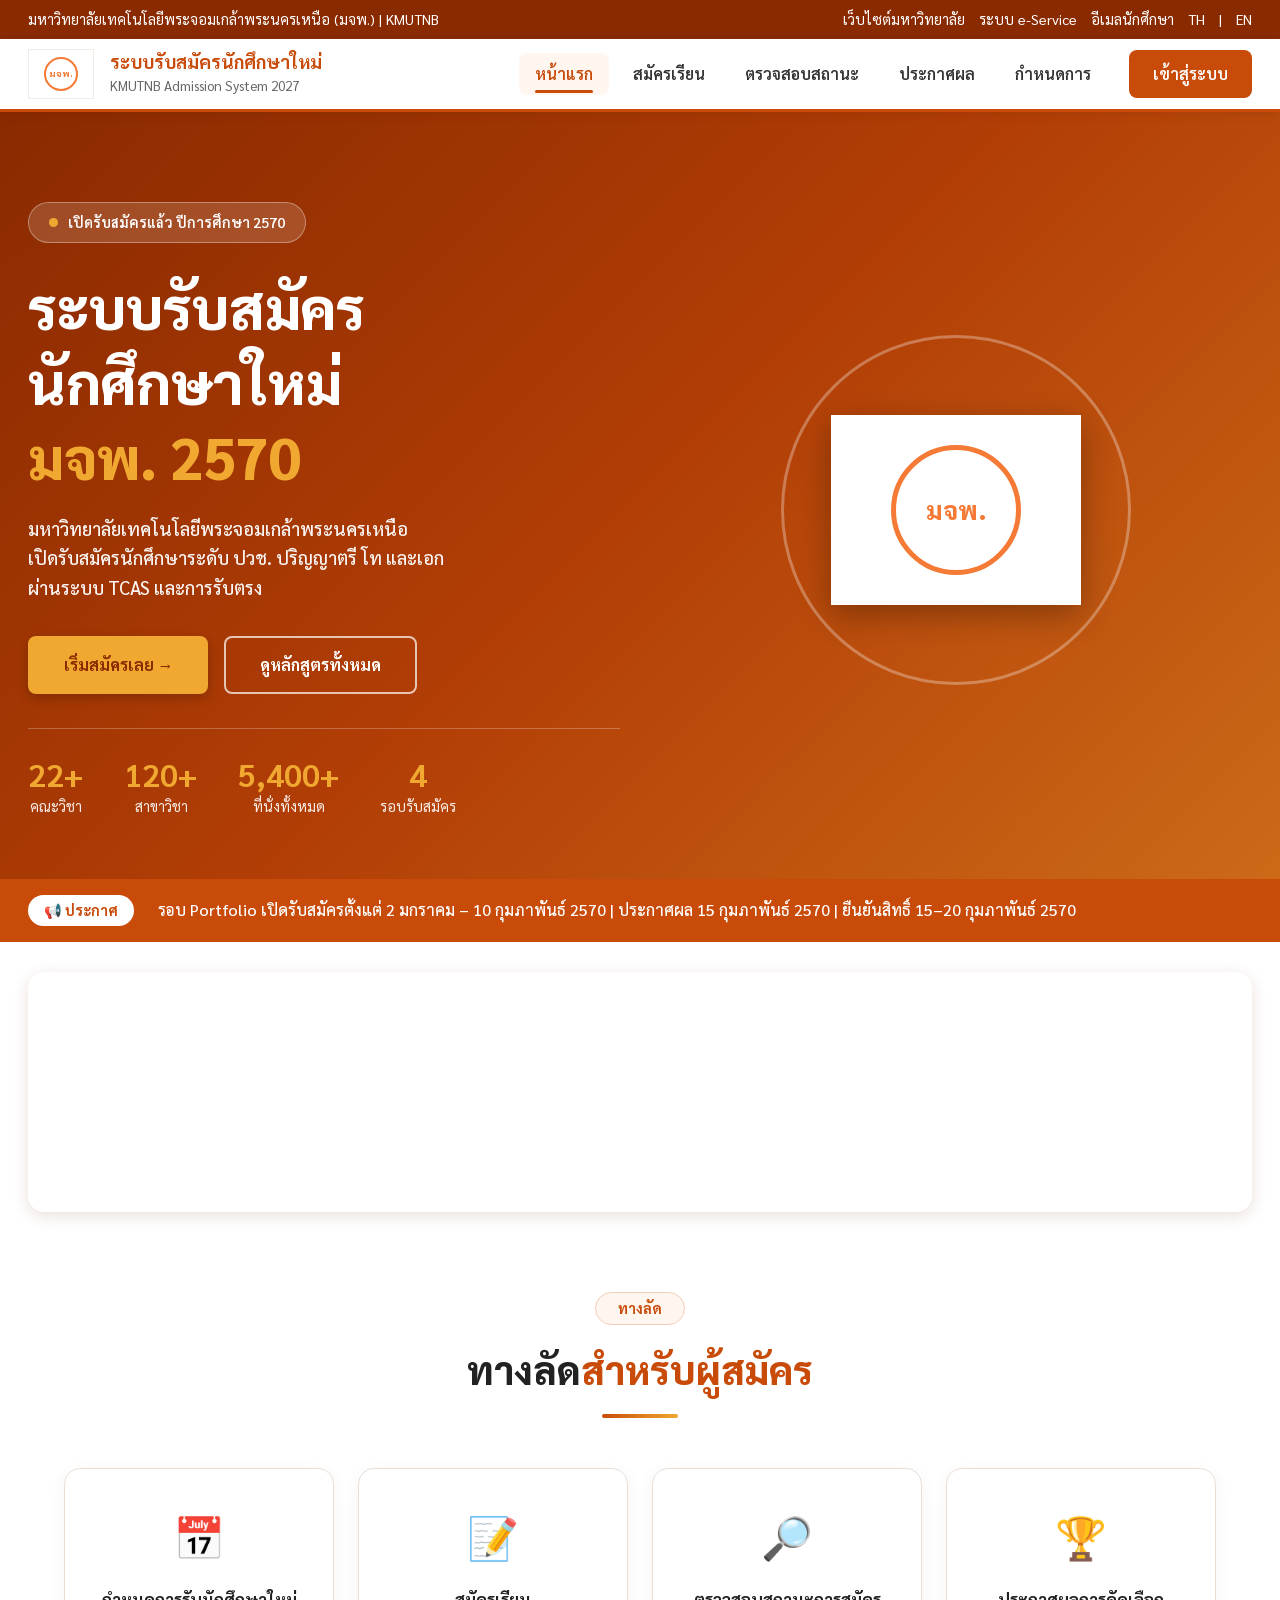
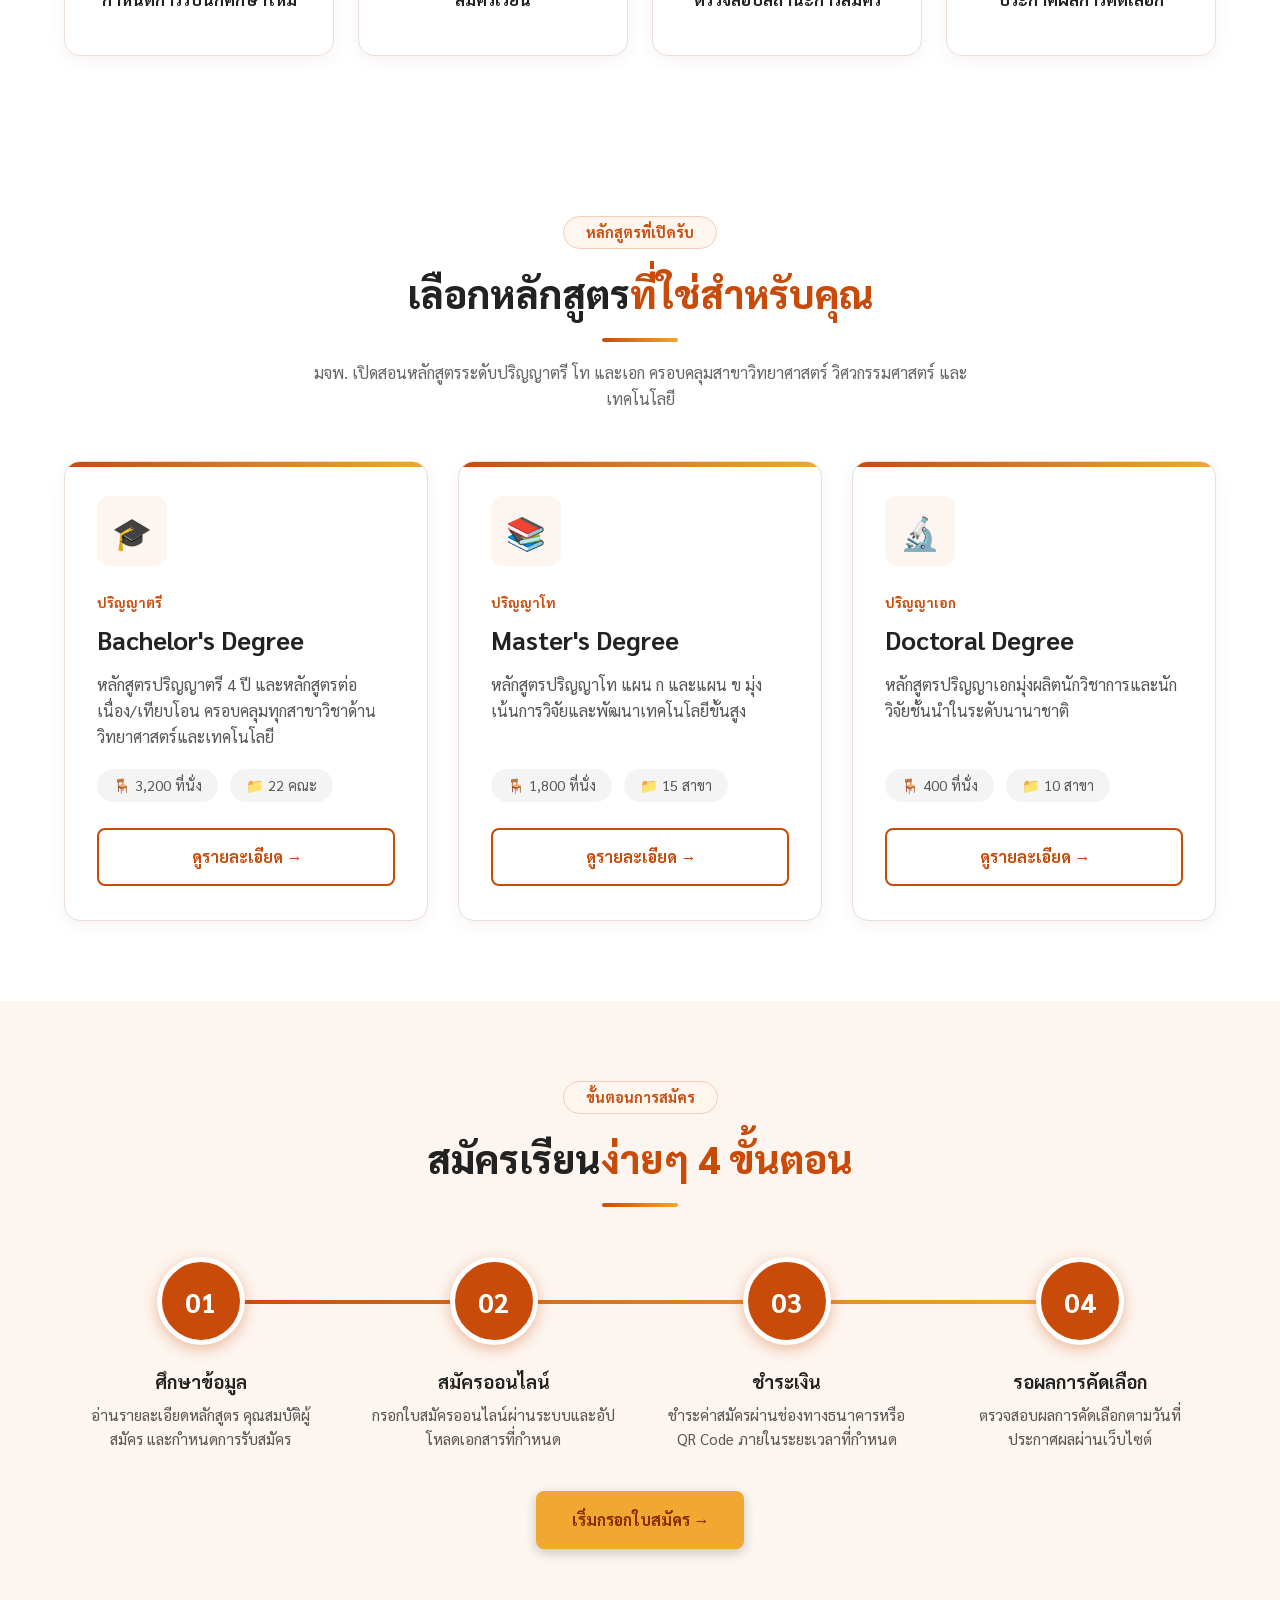
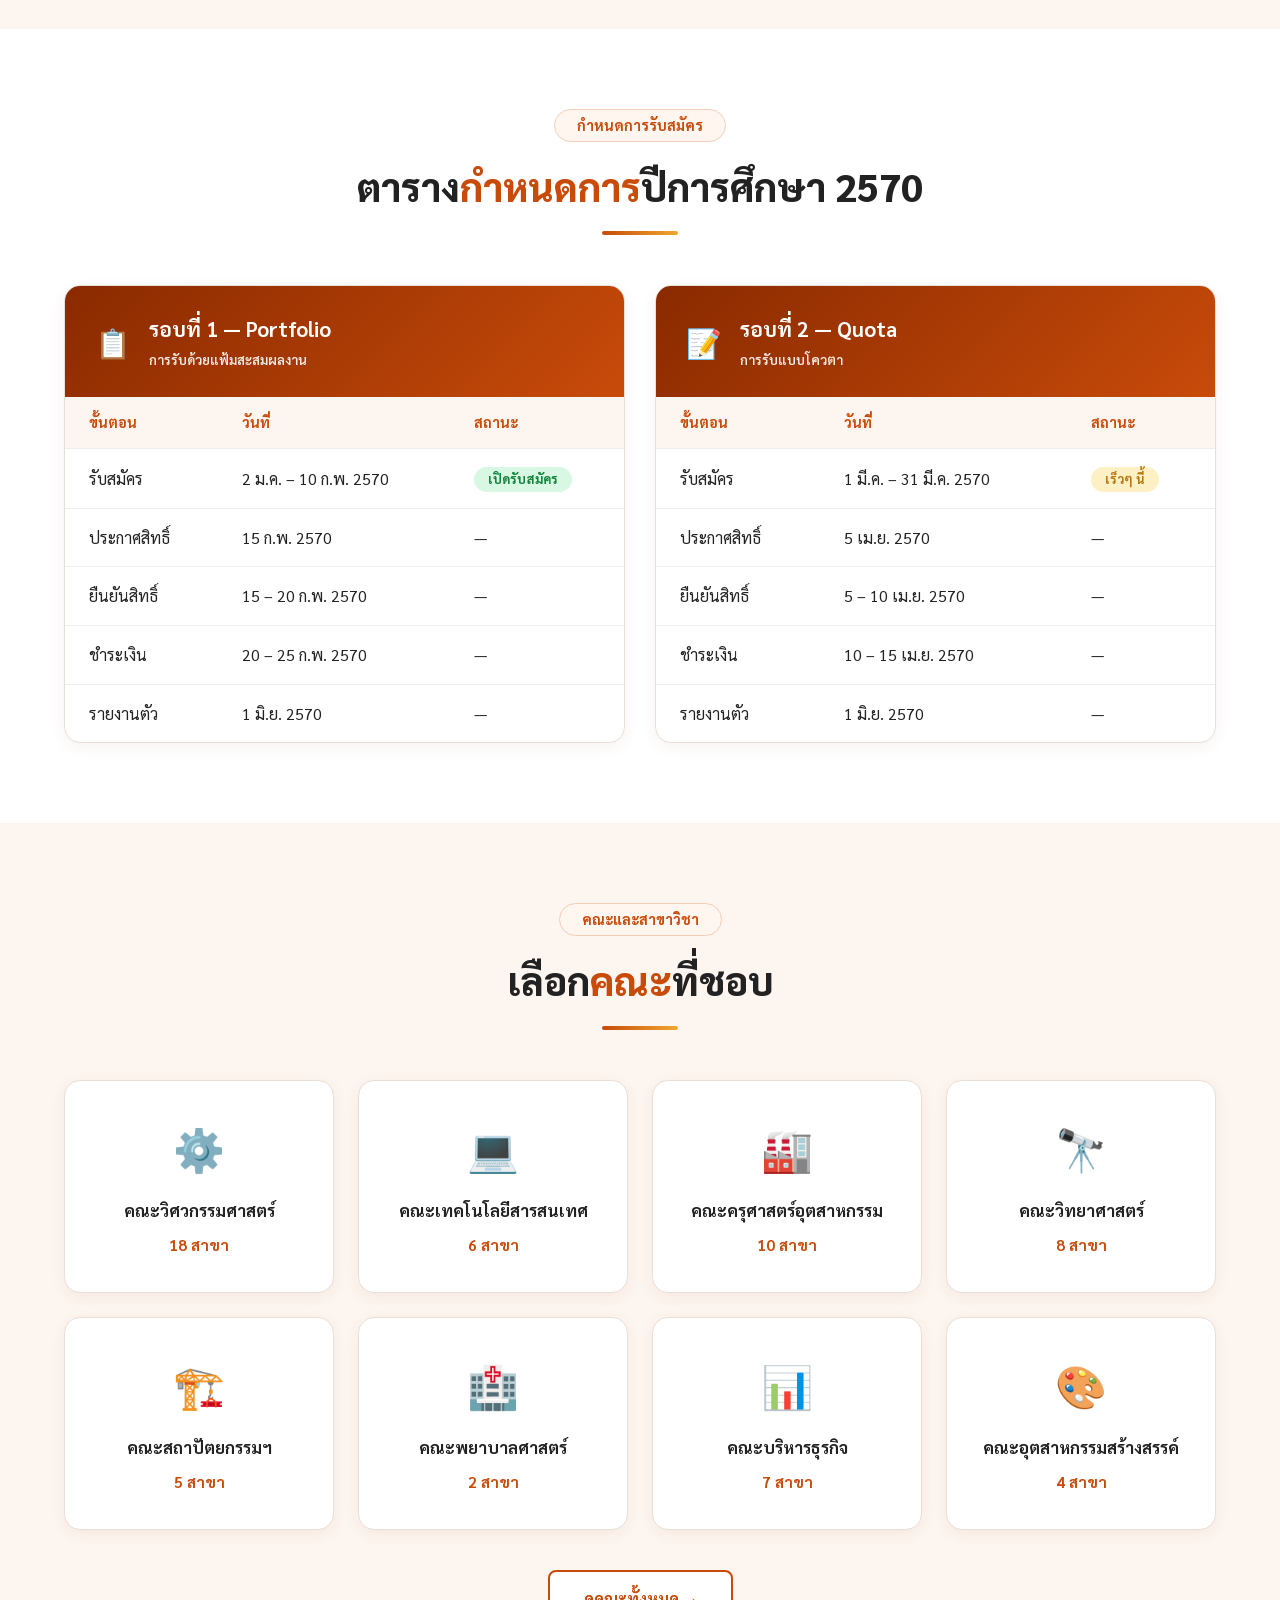
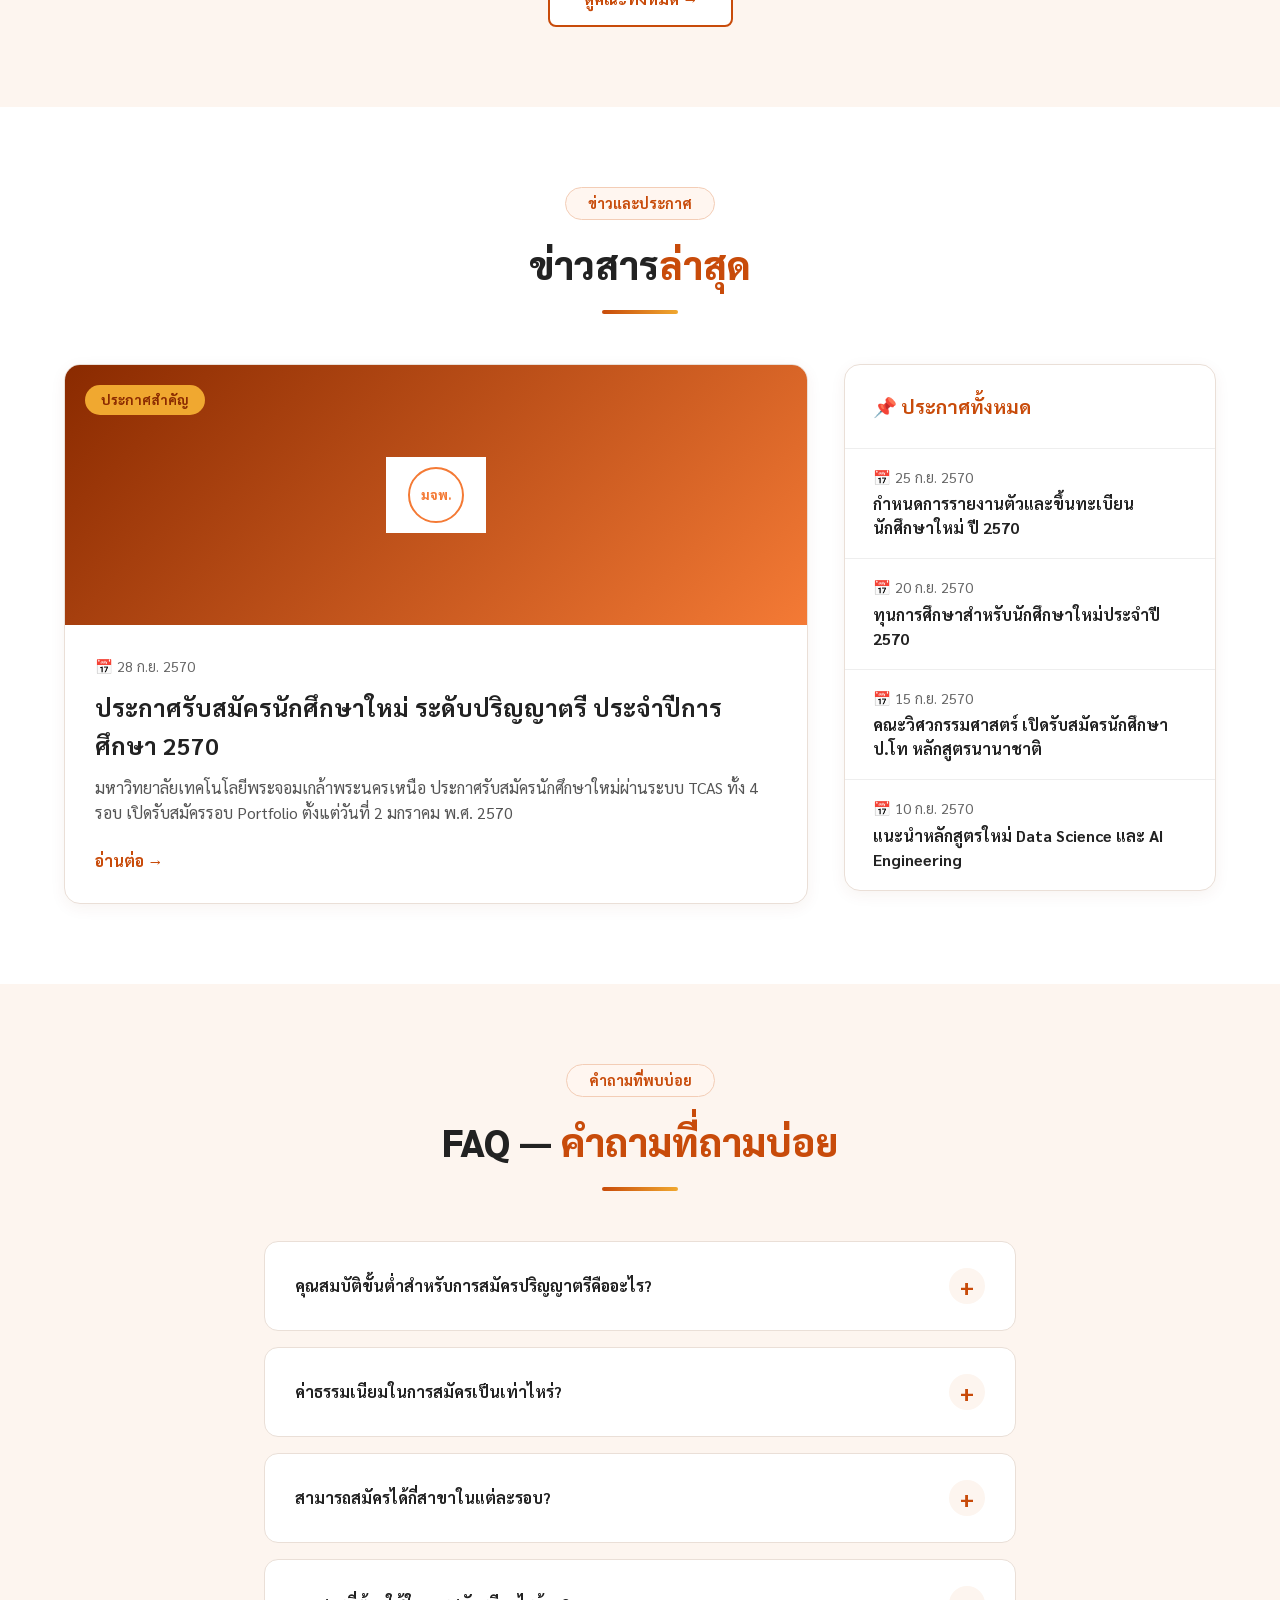
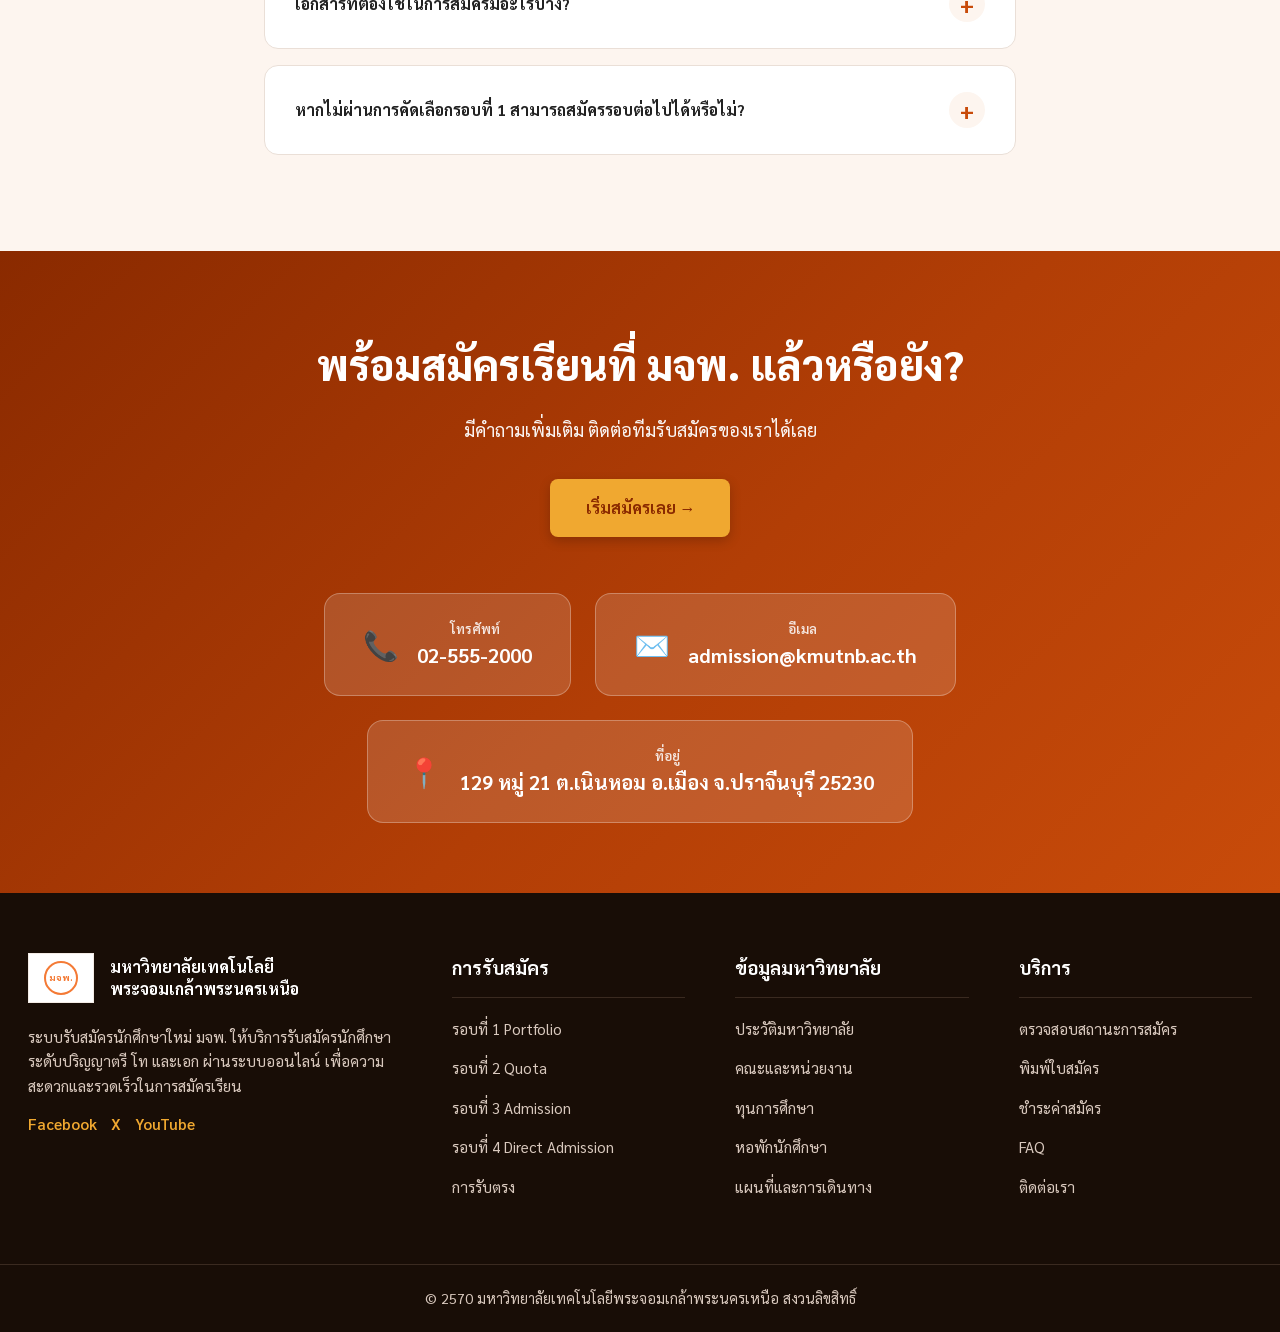
<file: index.html>
<!DOCTYPE html>
<html lang="th">
<head>
  <meta charset="UTF-8">
  <meta name="viewport" content="width=device-width, initial-scale=1.0">
  <title>ระบบรับสมัครนักศึกษาใหม่ มจพ. 2570</title>
  <!-- ฟอนต์ภาษาไทยจาก Google Fonts -->
  <link rel="preconnect" href="https://fonts.googleapis.com">
  <link rel="preconnect" href="https://fonts.gstatic.com" crossorigin>
  <link href="https://fonts.googleapis.com/css2?family=Sarabun:wght@400;500;600;700;800&display=swap" rel="stylesheet">
  <link rel="stylesheet" href="style.css">
</head>
<body>

  <!-- ========== 1) แถบบนสุด ========== -->
  <div class="topbar">
    <div class="topbar-inner">
      <span>มหาวิทยาลัยเทคโนโลยีพระจอมเกล้าพระนครเหนือ (มจพ.) | KMUTNB</span>
      <div class="topbar-links">
        <a href="#">เว็บไซต์มหาวิทยาลัย</a>
        <a href="#">ระบบ e-Service</a>
        <a href="#">อีเมลนักศึกษา</a>
        <a href="#">TH</a> | <a href="#">EN</a>
      </div>
    </div>
  </div>

  <!-- ========== 2) เมนูหลัก (Header) ========== -->
  <header class="header">
    <div class="header-inner">
      <a href="#home" class="brand">
        <!-- ถ้ามีโลโก้จริง ให้เปลี่ยนเป็น <img src="images/logo.png" alt="โลโก้ มจพ."> -->
        <span class="logo-box"><span class="logo-circle">มจพ.</span></span>
        <span class="brand-text">
          <strong>ระบบรับสมัครนักศึกษาใหม่</strong>
          <small>KMUTNB Admission System 2027</small>
        </span>
      </a>

      <nav class="nav"><a href="index.html" class="active">หน้าแรก</a><a href="terms.html">สมัครเรียน</a><a href="status.html">ตรวจสอบสถานะ</a><a href="result.html">ประกาศผล</a><a href="index.html#schedule">กำหนดการ</a><a href="login.html" class="btn-apply">เข้าสู่ระบบ</a></nav>
    </div>
  </header>

  <main>

    <!-- ========== 3) Hero ========== -->
    <section class="hero" id="home">
      <div class="hero-inner">
        <div class="hero-text">
          <span class="badge-open"><i class="dot"></i> เปิดรับสมัครแล้ว ปีการศึกษา 2570</span>
          <h1>ระบบรับสมัคร<br>นักศึกษาใหม่<br><span class="gold">มจพ. 2570</span></h1>
          <p>
            มหาวิทยาลัยเทคโนโลยีพระจอมเกล้าพระนครเหนือ<br>
            เปิดรับสมัครนักศึกษาระดับ ปวช. ปริญญาตรี โท และเอก<br>
            ผ่านระบบ TCAS และการรับตรง
          </p>
          <div class="hero-buttons">
            <a href="terms.html" class="btn btn-gold">เริ่มสมัครเลย →</a>
            <a href="#programs" class="btn btn-outline-white">ดูหลักสูตรทั้งหมด</a>
          </div>

          <div class="stats">
            <div><b>22+</b><span>คณะวิชา</span></div>
            <div><b>120+</b><span>สาขาวิชา</span></div>
            <div><b>5,400+</b><span>ที่นั่งทั้งหมด</span></div>
            <div><b>4</b><span>รอบรับสมัคร</span></div>
          </div>
        </div>

        <div class="hero-logo">
          <div class="ring">
            <div class="logo-white"><span class="logo-circle big">มจพ.</span></div>
          </div>
        </div>
      </div>
    </section>

    <!-- ========== 4) แถบประกาศ ========== -->
    <div class="announce">
      <div class="announce-inner">
        <span class="announce-tag">📢 ประกาศ</span>
        <p>รอบ Portfolio เปิดรับสมัครตั้งแต่ 2 มกราคม – 10 กุมภาพันธ์ 2570 | ประกาศผล 15 กุมภาพันธ์ 2570 | ยืนยันสิทธิ์ 15–20 กุมภาพันธ์ 2570</p>
      </div>
    </div>

    <!-- ========== แบนเนอร์สไลด์ + ทางลัดผู้สมัคร (CSS ล้วน) ========== -->
    <div class="slider"><div class="slides">
      <div class="slide"><h3>รับสมัครนักศึกษาใหม่ ปีการศึกษา 2570</h3><a href="terms.html">สมัครตอนนี้ →</a></div>
      <div class="slide"><h3>ตรวจสอบสถานะการสมัครและการชำระเงิน</h3><a href="status.html">ตรวจสอบสถานะ →</a></div>
      <div class="slide"><h3>ประกาศผลการคัดเลือกแต่ละรอบ</h3><a href="result.html">ดูประกาศผล →</a></div>
    </div></div>
    <section class="section white" id="shortcuts">
      <div class="container">
        <div class="section-head"><span class="pill">ทางลัด</span><h2>ทางลัด<span>สำหรับผู้สมัคร</span></h2><div class="line"></div></div>
        <div class="grid-4">
          <a href="#schedule" class="card faculty"><span class="faculty-icon">📅</span><h3>กำหนดการรับนักศึกษาใหม่</h3></a>
          <a href="terms.html" class="card faculty"><span class="faculty-icon">📝</span><h3>สมัครเรียน</h3></a>
          <a href="status.html" class="card faculty"><span class="faculty-icon">🔎</span><h3>ตรวจสอบสถานะการสมัคร</h3></a>
          <a href="result.html" class="card faculty"><span class="faculty-icon">🏆</span><h3>ประกาศผลการคัดเลือก</h3></a>
        </div>
      </div>
    </section>

    <!-- ========== 5) หลักสูตร ========== -->
    <section class="section white" id="programs">
      <div class="container">
        <div class="section-head">
          <span class="pill">หลักสูตรที่เปิดรับ</span>
          <h2>เลือกหลักสูตร<span>ที่ใช่สำหรับคุณ</span></h2>
          <div class="line"></div>
          <p>มจพ. เปิดสอนหลักสูตรระดับปริญญาตรี โท และเอก ครอบคลุมสาขาวิทยาศาสตร์ วิศวกรรมศาสตร์ และเทคโนโลยี</p>
        </div>

        <div class="grid-3">
          <article class="card program">
            <div class="program-icon">🎓</div>
            <small class="level">ปริญญาตรี</small>
            <h3>Bachelor's Degree</h3>
            <p>หลักสูตรปริญญาตรี 4 ปี และหลักสูตรต่อเนื่อง/เทียบโอน ครอบคลุมทุกสาขาวิชาด้านวิทยาศาสตร์และเทคโนโลยี</p>
            <div class="tags">
              <span class="tag">🪑 3,200 ที่นั่ง</span>
              <span class="tag">📁 22 คณะ</span>
            </div>
            <a href="#" class="btn btn-outline btn-block">ดูรายละเอียด →</a>
          </article>

          <article class="card program">
            <div class="program-icon">📚</div>
            <small class="level">ปริญญาโท</small>
            <h3>Master's Degree</h3>
            <p>หลักสูตรปริญญาโท แผน ก และแผน ข มุ่งเน้นการวิจัยและพัฒนาเทคโนโลยีขั้นสูง</p>
            <div class="tags">
              <span class="tag">🪑 1,800 ที่นั่ง</span>
              <span class="tag">📁 15 สาขา</span>
            </div>
            <a href="#" class="btn btn-outline btn-block">ดูรายละเอียด →</a>
          </article>

          <article class="card program">
            <div class="program-icon">🔬</div>
            <small class="level">ปริญญาเอก</small>
            <h3>Doctoral Degree</h3>
            <p>หลักสูตรปริญญาเอกมุ่งผลิตนักวิชาการและนักวิจัยชั้นนำในระดับนานาชาติ</p>
            <div class="tags">
              <span class="tag">🪑 400 ที่นั่ง</span>
              <span class="tag">📁 10 สาขา</span>
            </div>
            <a href="#" class="btn btn-outline btn-block">ดูรายละเอียด →</a>
          </article>
        </div>
      </div>
    </section>

    <!-- ========== 6) ขั้นตอนการสมัคร ========== -->
    <section class="section cream" id="steps">
      <div class="container">
        <div class="section-head">
          <span class="pill">ขั้นตอนการสมัคร</span>
          <h2>สมัครเรียน<span>ง่ายๆ 4 ขั้นตอน</span></h2>
          <div class="line"></div>
        </div>

        <div class="steps">
          <div class="step">
            <div class="step-num">01</div>
            <h3>ศึกษาข้อมูล</h3>
            <p>อ่านรายละเอียดหลักสูตร คุณสมบัติผู้สมัคร และกำหนดการรับสมัคร</p>
          </div>
          <div class="step">
            <div class="step-num">02</div>
            <h3>สมัครออนไลน์</h3>
            <p>กรอกใบสมัครออนไลน์ผ่านระบบและอัปโหลดเอกสารที่กำหนด</p>
          </div>
          <div class="step">
            <div class="step-num">03</div>
            <h3>ชำระเงิน</h3>
            <p>ชำระค่าสมัครผ่านช่องทางธนาคารหรือ QR Code ภายในระยะเวลาที่กำหนด</p>
          </div>
          <div class="step">
            <div class="step-num">04</div>
            <h3>รอผลการคัดเลือก</h3>
            <p>ตรวจสอบผลการคัดเลือกตามวันที่ประกาศผลผ่านเว็บไซต์</p>
          </div>
        </div>

        <div class="center">
          <a href="terms.html" class="btn btn-gold">เริ่มกรอกใบสมัคร →</a>
        </div>
      </div>
    </section>

    <!-- ========== 7) กำหนดการ ========== -->
    <section class="section white" id="schedule">
      <div class="container">
        <div class="section-head">
          <span class="pill">กำหนดการรับสมัคร</span>
          <h2>ตาราง<span>กำหนดการ</span>ปีการศึกษา 2570</h2>
          <div class="line"></div>
        </div>

        <div class="grid-2">
          <!-- รอบ 1 -->
          <div class="card schedule">
            <div class="schedule-head">
              <span class="schedule-icon">📋</span>
              <div>
                <h3>รอบที่ 1 — Portfolio</h3>
                <small>การรับด้วยแฟ้มสะสมผลงาน</small>
              </div>
            </div>
            <table>
              <thead>
                <tr><th>ขั้นตอน</th><th>วันที่</th><th>สถานะ</th></tr>
              </thead>
              <tbody>
                <tr><td>รับสมัคร</td><td>2 ม.ค. – 10 ก.พ. 2570</td><td><span class="status green">เปิดรับสมัคร</span></td></tr>
                <tr><td>ประกาศสิทธิ์</td><td>15 ก.พ. 2570</td><td>—</td></tr>
                <tr><td>ยืนยันสิทธิ์</td><td>15 – 20 ก.พ. 2570</td><td>—</td></tr>
                <tr><td>ชำระเงิน</td><td>20 – 25 ก.พ. 2570</td><td>—</td></tr>
                <tr><td>รายงานตัว</td><td>1 มิ.ย. 2570</td><td>—</td></tr>
              </tbody>
            </table>
          </div>

          <!-- รอบ 2 -->
          <div class="card schedule">
            <div class="schedule-head">
              <span class="schedule-icon">📝</span>
              <div>
                <h3>รอบที่ 2 — Quota</h3>
                <small>การรับแบบโควตา</small>
              </div>
            </div>
            <table>
              <thead>
                <tr><th>ขั้นตอน</th><th>วันที่</th><th>สถานะ</th></tr>
              </thead>
              <tbody>
                <tr><td>รับสมัคร</td><td>1 มี.ค. – 31 มี.ค. 2570</td><td><span class="status yellow">เร็วๆ นี้</span></td></tr>
                <tr><td>ประกาศสิทธิ์</td><td>5 เม.ย. 2570</td><td>—</td></tr>
                <tr><td>ยืนยันสิทธิ์</td><td>5 – 10 เม.ย. 2570</td><td>—</td></tr>
                <tr><td>ชำระเงิน</td><td>10 – 15 เม.ย. 2570</td><td>—</td></tr>
                <tr><td>รายงานตัว</td><td>1 มิ.ย. 2570</td><td>—</td></tr>
              </tbody>
            </table>
          </div>
        </div>
      </div>
    </section>

    <!-- ========== 8) คณะและสาขา ========== -->
    <section class="section cream" id="faculties">
      <div class="container">
        <div class="section-head">
          <span class="pill">คณะและสาขาวิชา</span>
          <h2>เลือก<span>คณะ</span>ที่ชอบ</h2>
          <div class="line"></div>
        </div>

        <div class="grid-4">
          <a href="#" class="card faculty"><span class="faculty-icon">⚙️</span><h3>คณะวิศวกรรมศาสตร์</h3><b>18 สาขา</b></a>
          <a href="#" class="card faculty"><span class="faculty-icon">💻</span><h3>คณะเทคโนโลยีสารสนเทศ</h3><b>6 สาขา</b></a>
          <a href="#" class="card faculty"><span class="faculty-icon">🏭</span><h3>คณะครุศาสตร์อุตสาหกรรม</h3><b>10 สาขา</b></a>
          <a href="#" class="card faculty"><span class="faculty-icon">🔭</span><h3>คณะวิทยาศาสตร์</h3><b>8 สาขา</b></a>
          <a href="#" class="card faculty"><span class="faculty-icon">🏗️</span><h3>คณะสถาปัตยกรรมฯ</h3><b>5 สาขา</b></a>
          <a href="#" class="card faculty"><span class="faculty-icon">🏥</span><h3>คณะพยาบาลศาสตร์</h3><b>2 สาขา</b></a>
          <a href="#" class="card faculty"><span class="faculty-icon">📊</span><h3>คณะบริหารธุรกิจ</h3><b>7 สาขา</b></a>
          <a href="#" class="card faculty"><span class="faculty-icon">🎨</span><h3>คณะอุตสาหกรรมสร้างสรรค์</h3><b>4 สาขา</b></a>
        </div>

        <div class="center">
          <a href="#" class="btn btn-outline">ดูคณะทั้งหมด →</a>
        </div>
      </div>
    </section>

    <!-- ========== 9) ข่าวสาร ========== -->
    <section class="section white" id="news">
      <div class="container">
        <div class="section-head">
          <span class="pill">ข่าวและประกาศ</span>
          <h2>ข่าวสาร<span>ล่าสุด</span></h2>
          <div class="line"></div>
        </div>

        <div class="news-layout">
          <!-- ข่าวหลัก -->
          <article class="card news-main">
            <div class="news-cover">
              <span class="news-tag">ประกาศสำคัญ</span>
              <div class="logo-white small"><span class="logo-circle">มจพ.</span></div>
            </div>
            <div class="news-body">
              <p class="date">📅 28 ก.ย. 2570</p>
              <h3>ประกาศรับสมัครนักศึกษาใหม่ ระดับปริญญาตรี ประจำปีการศึกษา 2570</h3>
              <p class="desc">มหาวิทยาลัยเทคโนโลยีพระจอมเกล้าพระนครเหนือ ประกาศรับสมัครนักศึกษาใหม่ผ่านระบบ TCAS ทั้ง 4 รอบ เปิดรับสมัครรอบ Portfolio ตั้งแต่วันที่ 2 มกราคม พ.ศ. 2570</p>
              <a href="#" class="read-more">อ่านต่อ →</a>
            </div>
          </article>

          <!-- รายการข่าวด้านข้าง -->
          <aside class="card news-side">
            <h3>📌 ประกาศทั้งหมด</h3>
            <ul>
              <li><a href="#"><span class="date">📅 25 ก.ย. 2570</span>กำหนดการรายงานตัวและขึ้นทะเบียนนักศึกษาใหม่ ปี 2570</a></li>
              <li><a href="#"><span class="date">📅 20 ก.ย. 2570</span>ทุนการศึกษาสำหรับนักศึกษาใหม่ประจำปี 2570</a></li>
              <li><a href="#"><span class="date">📅 15 ก.ย. 2570</span>คณะวิศวกรรมศาสตร์ เปิดรับสมัครนักศึกษา ป.โท หลักสูตรนานาชาติ</a></li>
              <li><a href="#"><span class="date">📅 10 ก.ย. 2570</span>แนะนำหลักสูตรใหม่ Data Science และ AI Engineering</a></li>
            </ul>
          </aside>
        </div>
      </div>
    </section>

    <!-- ========== 10) FAQ (ใช้ <details> ไม่ต้องใช้ JavaScript) ========== -->
    <section class="section cream" id="faq">
      <div class="container narrow">
        <div class="section-head">
          <span class="pill">คำถามที่พบบ่อย</span>
          <h2>FAQ — <span>คำถามที่ถามบ่อย</span></h2>
          <div class="line"></div>
        </div>

        <details class="faq">
          <summary>คุณสมบัติขั้นต่ำสำหรับการสมัครปริญญาตรีคืออะไร?</summary>
          <p>ต้องกำลังศึกษาอยู่ชั้น ม.6 หรือเทียบเท่า หรือสำเร็จการศึกษาระดับมัธยมศึกษาตอนปลาย และมีคุณสมบัติตามที่แต่ละหลักสูตรกำหนด</p>
        </details>
        <details class="faq">
          <summary>ค่าธรรมเนียมในการสมัครเป็นเท่าไหร่?</summary>
          <p>ค่าสมัครขึ้นอยู่กับรอบและหลักสูตรที่สมัคร โดยตรวจสอบรายละเอียดได้ในหน้าประกาศรับสมัครของแต่ละรอบ</p>
        </details>
        <details class="faq">
          <summary>สามารถสมัครได้กี่สาขาในแต่ละรอบ?</summary>
          <p>สามารถเลือกสมัครได้หลายสาขาตามจำนวนที่แต่ละรอบกำหนด กรุณาตรวจสอบเงื่อนไขในประกาศของรอบนั้นๆ</p>
        </details>
        <details class="faq">
          <summary>เอกสารที่ต้องใช้ในการสมัครมีอะไรบ้าง?</summary>
          <p>สำเนาบัตรประชาชน ระเบียนแสดงผลการเรียน (ปพ.1) รูปถ่าย และเอกสารเพิ่มเติมตามที่หลักสูตรกำหนด เช่น แฟ้มสะสมผลงาน</p>
        </details>
        <details class="faq">
          <summary>หากไม่ผ่านการคัดเลือกรอบที่ 1 สามารถสมัครรอบต่อไปได้หรือไม่?</summary>
          <p>สามารถสมัครในรอบถัดไปได้ตามกำหนดการ โดยต้องชำระค่าสมัครใหม่ในแต่ละรอบ</p>
        </details>
      </div>
    </section>

    <!-- ========== 11) พร้อมสมัคร + ข้อมูลติดต่อ ========== -->
    <section class="cta" id="apply">
      <div class="container">
        <h2>พร้อมสมัครเรียนที่ มจพ. แล้วหรือยัง?</h2>
        <p>มีคำถามเพิ่มเติม ติดต่อทีมรับสมัครของเราได้เลย</p>
        <a href="terms.html" class="btn btn-gold">เริ่มสมัครเลย →</a>

        <div class="contact">
          <div class="contact-box"><span class="ci">📞</span><div><small>โทรศัพท์</small><b>02-555-2000</b></div></div>
          <div class="contact-box"><span class="ci">✉️</span><div><small>อีเมล</small><b>admission@kmutnb.ac.th</b></div></div>
          <div class="contact-box wide"><span class="ci">📍</span><div><small>ที่อยู่</small><b>129 หมู่ 21 ต.เนินหอม อ.เมือง จ.ปราจีนบุรี 25230</b></div></div>
        </div>
      </div>
    </section>
  </main>

  <!-- ========== 12) Footer ========== -->
  <footer class="footer">
    <div class="footer-inner">
      <div class="footer-about">
        <div class="footer-brand">
          <span class="logo-box"><span class="logo-circle">มจพ.</span></span>
          <strong>มหาวิทยาลัยเทคโนโลยี<br>พระจอมเกล้าพระนครเหนือ</strong>
        </div>
        <p>ระบบรับสมัครนักศึกษาใหม่ มจพ. ให้บริการรับสมัครนักศึกษาระดับปริญญาตรี โท และเอก ผ่านระบบออนไลน์ เพื่อความสะดวกและรวดเร็วในการสมัครเรียน</p>
        <p class="social"><a href="https://www.facebook.com/KMUTNB.Official/">Facebook</a><a href="https://x.com/KMUTNBofficial">X</a><a href="https://www.youtube.com/c/KMUTNBofficial">YouTube</a></p>
      </div>

      <div class="footer-col">
        <h4>การรับสมัคร</h4>
        <ul>
          <li><a href="#">รอบที่ 1 Portfolio</a></li>
          <li><a href="#">รอบที่ 2 Quota</a></li>
          <li><a href="#">รอบที่ 3 Admission</a></li>
          <li><a href="#">รอบที่ 4 Direct Admission</a></li>
          <li><a href="#">การรับตรง</a></li>
        </ul>
      </div>

      <div class="footer-col">
        <h4>ข้อมูลมหาวิทยาลัย</h4>
        <ul>
          <li><a href="#">ประวัติมหาวิทยาลัย</a></li>
          <li><a href="#">คณะและหน่วยงาน</a></li>
          <li><a href="#">ทุนการศึกษา</a></li>
          <li><a href="#">หอพักนักศึกษา</a></li>
          <li><a href="https://kmutnb.ac.th/contact-us.aspx">แผนที่และการเดินทาง</a></li>
        </ul>
      </div>

      <div class="footer-col">
        <h4>บริการ</h4>
        <ul>
          <li><a href="status.html">ตรวจสอบสถานะการสมัคร</a></li>
          <li><a href="status.html">พิมพ์ใบสมัคร</a></li>
          <li><a href="status.html">ชำระค่าสมัคร</a></li>
          <li><a href="#">FAQ</a></li>
          <li><a href="#">ติดต่อเรา</a></li>
        </ul>
      </div>
    </div>
    <p class="copyright">© 2570 มหาวิทยาลัยเทคโนโลยีพระจอมเกล้าพระนครเหนือ สงวนลิขสิทธิ์</p>
  </footer>

</body>
</html>
</file>
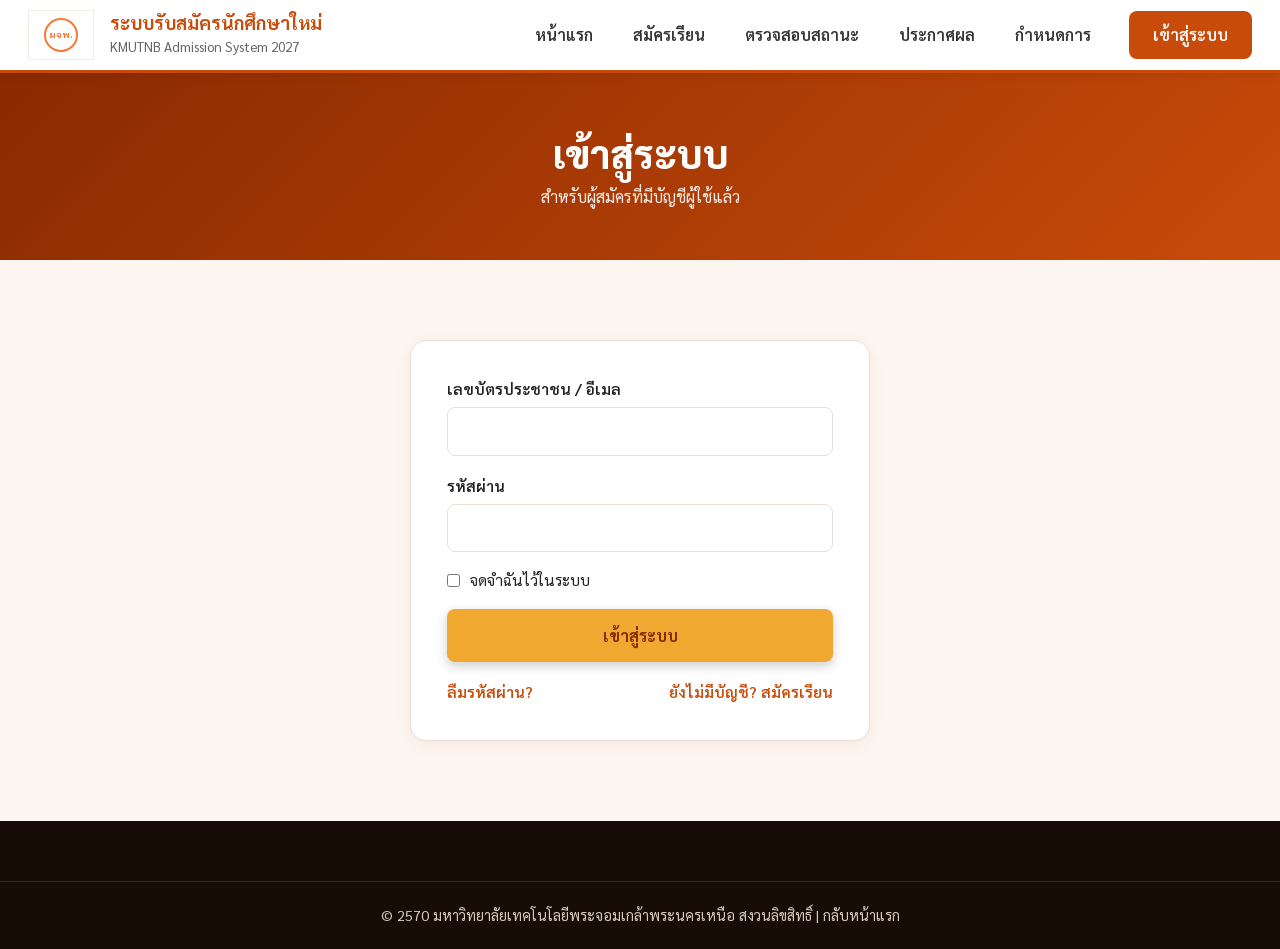
<file: login.html>
<!DOCTYPE html>
<html lang="th">
<head>
  <meta charset="UTF-8">
  <meta name="viewport" content="width=device-width, initial-scale=1.0">
  <title>เข้าสู่ระบบ | ระบบรับสมัครนักศึกษาใหม่ มจพ.</title>
  <link rel="preconnect" href="https://fonts.googleapis.com">
  <link rel="preconnect" href="https://fonts.gstatic.com" crossorigin>
  <link href="https://fonts.googleapis.com/css2?family=Sarabun:wght@400;500;600;700;800&display=swap" rel="stylesheet">
  <link rel="stylesheet" href="style.css">
</head>
<body>
  <header class="header"><div class="header-inner"><a href="index.html" class="brand"><span class="logo-box"><span class="logo-circle">มจพ.</span></span><span class="brand-text"><strong>ระบบรับสมัครนักศึกษาใหม่</strong><small>KMUTNB Admission System 2027</small></span></a><nav class="nav"><a href="index.html">หน้าแรก</a><a href="terms.html">สมัครเรียน</a><a href="status.html">ตรวจสอบสถานะ</a><a href="result.html">ประกาศผล</a><a href="index.html#schedule">กำหนดการ</a><a href="login.html" class="btn-apply">เข้าสู่ระบบ</a></nav></div></header>
  <section class="page-head"><h1>เข้าสู่ระบบ</h1><p>สำหรับผู้สมัครที่มีบัญชีผู้ใช้แล้ว</p></section>
  <main class="section cream"><div class="container">
    <div class="card form-card" style="max-width:460px">
      <form action="#" method="post">
        <label>เลขบัตรประชาชน / อีเมล<input type="text" required></label>
        <label style="margin-top:18px">รหัสผ่าน<input type="password" required></label>
        <label class="check"><input type="checkbox"> จดจำฉันไว้ในระบบ</label>
        <button type="submit" class="btn btn-gold btn-block btn-sub" style="width:100%">เข้าสู่ระบบ</button>
        <div class="form-links"><a href="#">ลืมรหัสผ่าน?</a><a href="terms.html">ยังไม่มีบัญชี? สมัครเรียน</a></div>
      </form>
    </div>
  </div></main>
  <footer class="footer"><p class="copyright">© 2570 มหาวิทยาลัยเทคโนโลยีพระจอมเกล้าพระนครเหนือ สงวนลิขสิทธิ์ | <a href="index.html">กลับหน้าแรก</a></p></footer>
</body>
</html>
</file>
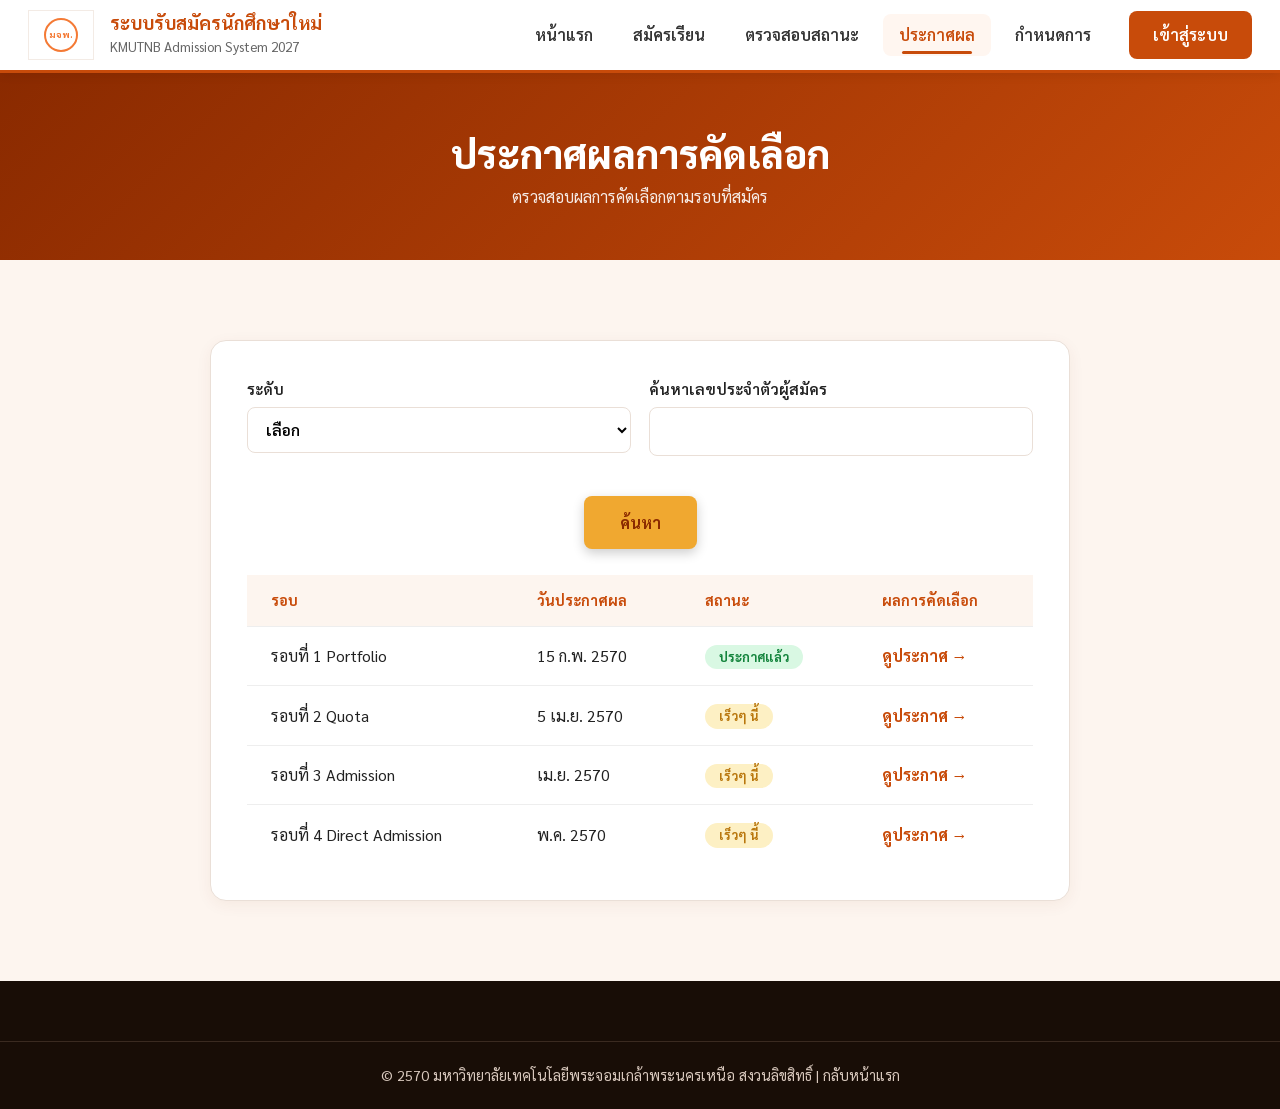
<file: result.html>
<!DOCTYPE html>
<html lang="th">
<head>
  <meta charset="UTF-8">
  <meta name="viewport" content="width=device-width, initial-scale=1.0">
  <title>ประกาศผลการคัดเลือก | ระบบรับสมัครนักศึกษาใหม่ มจพ.</title>
  <link rel="preconnect" href="https://fonts.googleapis.com">
  <link rel="preconnect" href="https://fonts.gstatic.com" crossorigin>
  <link href="https://fonts.googleapis.com/css2?family=Sarabun:wght@400;500;600;700;800&display=swap" rel="stylesheet">
  <link rel="stylesheet" href="style.css">
</head>
<body>
  <header class="header"><div class="header-inner"><a href="index.html" class="brand"><span class="logo-box"><span class="logo-circle">มจพ.</span></span><span class="brand-text"><strong>ระบบรับสมัครนักศึกษาใหม่</strong><small>KMUTNB Admission System 2027</small></span></a><nav class="nav"><a href="index.html">หน้าแรก</a><a href="terms.html">สมัครเรียน</a><a href="status.html">ตรวจสอบสถานะ</a><a href="result.html" class="active">ประกาศผล</a><a href="index.html#schedule">กำหนดการ</a><a href="login.html" class="btn-apply">เข้าสู่ระบบ</a></nav></div></header>
  <section class="page-head"><h1>ประกาศผลการคัดเลือก</h1><p>ตรวจสอบผลการคัดเลือกตามรอบที่สมัคร</p></section>
  <main class="section cream"><div class="container">
    <div class="card form-card">
      <form action="#" method="get"><div class="form-grid">
        <label>ระดับ<select><option value="">เลือก</option><option>ปวช.</option><option>ปริญญาตรี</option><option>ปริญญาโท</option><option>ปริญญาเอก</option></select></label>
        <label>ค้นหาเลขประจำตัวผู้สมัคร<input type="text"></label>
      </div><div class="center"><button type="submit" class="btn btn-gold btn-sub">ค้นหา</button></div></form>
      <div class="table-wrap"><table>
        <thead><tr><th>รอบ</th><th>วันประกาศผล</th><th>สถานะ</th><th>ผลการคัดเลือก</th></tr></thead>
        <tbody><tr><td>รอบที่ 1 Portfolio</td><td>15 ก.พ. 2570</td><td><span class="status green">ประกาศแล้ว</span></td><td><a href="#" class="read-more">ดูประกาศ →</a></td></tr><tr><td>รอบที่ 2 Quota</td><td>5 เม.ย. 2570</td><td><span class="status yellow">เร็วๆ นี้</span></td><td><a href="#" class="read-more">ดูประกาศ →</a></td></tr><tr><td>รอบที่ 3 Admission</td><td>เม.ย. 2570</td><td><span class="status yellow">เร็วๆ นี้</span></td><td><a href="#" class="read-more">ดูประกาศ →</a></td></tr><tr><td>รอบที่ 4 Direct Admission</td><td>พ.ค. 2570</td><td><span class="status yellow">เร็วๆ นี้</span></td><td><a href="#" class="read-more">ดูประกาศ →</a></td></tr></tbody>
      </table></div>
    </div>
  </div></main>
  <footer class="footer"><p class="copyright">© 2570 มหาวิทยาลัยเทคโนโลยีพระจอมเกล้าพระนครเหนือ สงวนลิขสิทธิ์ | <a href="index.html">กลับหน้าแรก</a></p></footer>
</body>
</html>
</file>
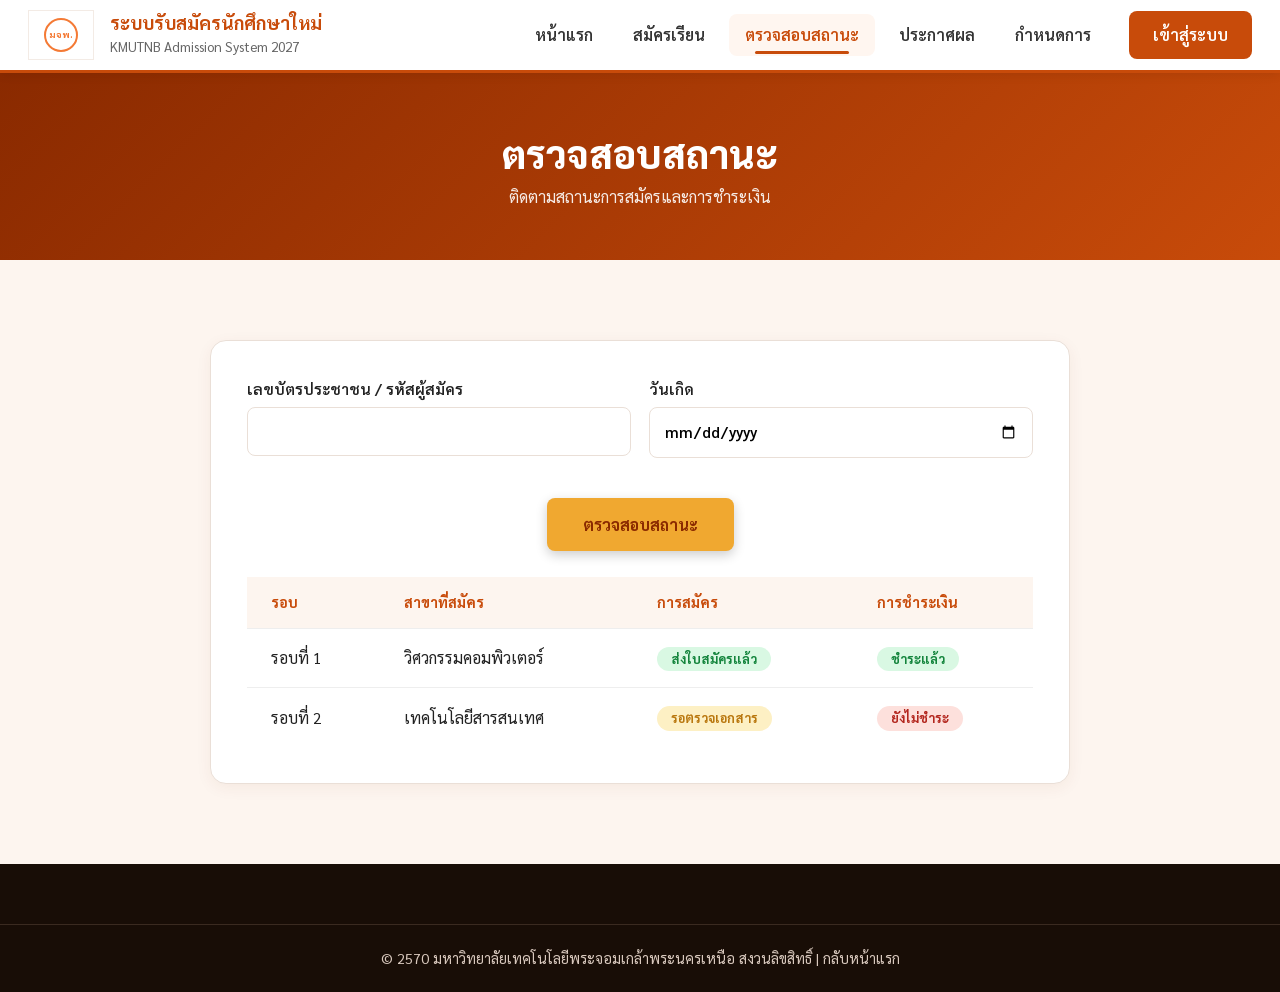
<file: status.html>
<!DOCTYPE html>
<html lang="th">
<head>
  <meta charset="UTF-8">
  <meta name="viewport" content="width=device-width, initial-scale=1.0">
  <title>ตรวจสอบสถานะ | ระบบรับสมัครนักศึกษาใหม่ มจพ.</title>
  <link rel="preconnect" href="https://fonts.googleapis.com">
  <link rel="preconnect" href="https://fonts.gstatic.com" crossorigin>
  <link href="https://fonts.googleapis.com/css2?family=Sarabun:wght@400;500;600;700;800&display=swap" rel="stylesheet">
  <link rel="stylesheet" href="style.css">
</head>
<body>
  <header class="header"><div class="header-inner"><a href="index.html" class="brand"><span class="logo-box"><span class="logo-circle">มจพ.</span></span><span class="brand-text"><strong>ระบบรับสมัครนักศึกษาใหม่</strong><small>KMUTNB Admission System 2027</small></span></a><nav class="nav"><a href="index.html">หน้าแรก</a><a href="terms.html">สมัครเรียน</a><a href="status.html" class="active">ตรวจสอบสถานะ</a><a href="result.html">ประกาศผล</a><a href="index.html#schedule">กำหนดการ</a><a href="login.html" class="btn-apply">เข้าสู่ระบบ</a></nav></div></header>
  <section class="page-head"><h1>ตรวจสอบสถานะ</h1><p>ติดตามสถานะการสมัครและการชำระเงิน</p></section>
  <main class="section cream"><div class="container">
    <div class="card form-card">
      <form action="#" method="post">
        <div class="form-grid">
          <label>เลขบัตรประชาชน / รหัสผู้สมัคร<input type="text" required></label>
          <label>วันเกิด<input type="date" required></label>
        </div>
        <div class="center"><button type="submit" class="btn btn-gold btn-sub">ตรวจสอบสถานะ</button></div>
      </form>
      <div class="table-wrap"><table>
        <thead><tr><th>รอบ</th><th>สาขาที่สมัคร</th><th>การสมัคร</th><th>การชำระเงิน</th></tr></thead>
        <tbody>
          <tr><td>รอบที่ 1</td><td>วิศวกรรมคอมพิวเตอร์</td><td><span class="status green">ส่งใบสมัครแล้ว</span></td><td><span class="status green">ชำระแล้ว</span></td></tr>
          <tr><td>รอบที่ 2</td><td>เทคโนโลยีสารสนเทศ</td><td><span class="status yellow">รอตรวจเอกสาร</span></td><td><span class="status red">ยังไม่ชำระ</span></td></tr>
        </tbody>
      </table></div>
    </div>
  </div></main>
  <footer class="footer"><p class="copyright">© 2570 มหาวิทยาลัยเทคโนโลยีพระจอมเกล้าพระนครเหนือ สงวนลิขสิทธิ์ | <a href="index.html">กลับหน้าแรก</a></p></footer>
</body>
</html>
</file>
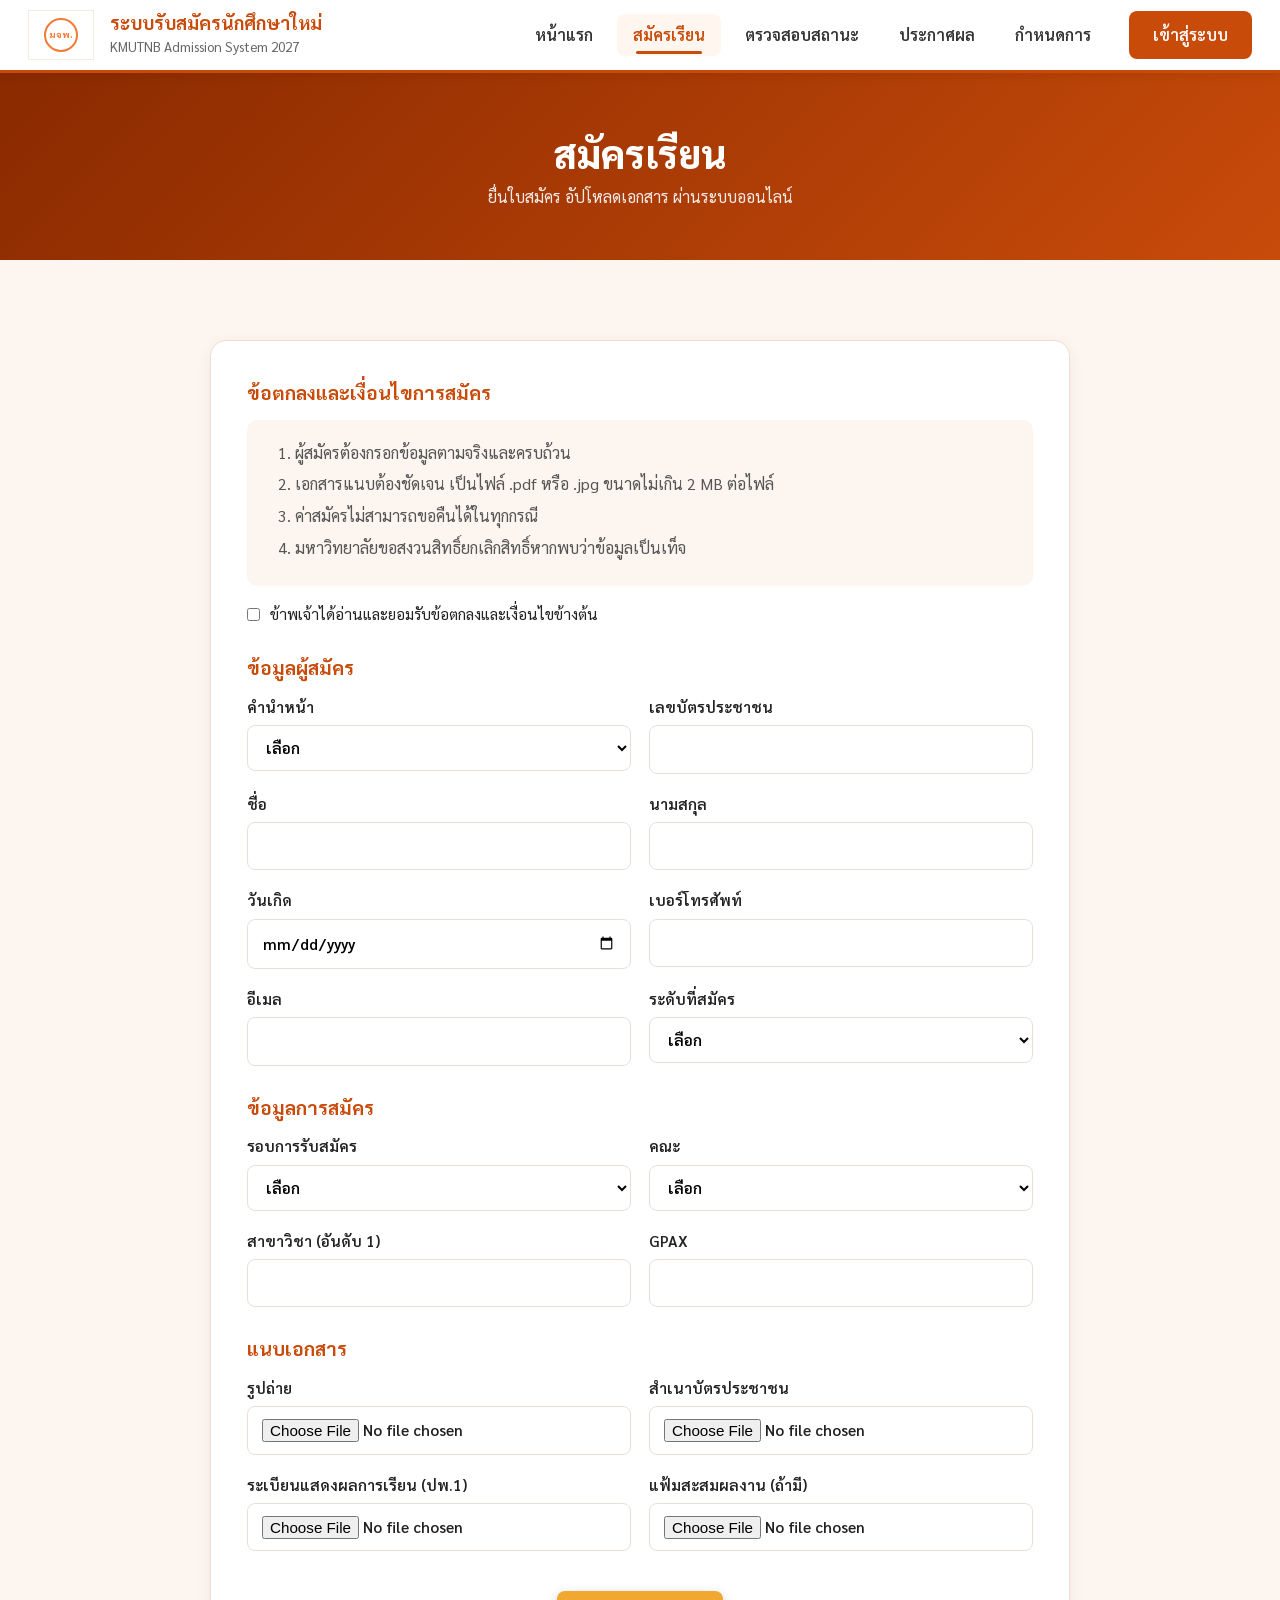
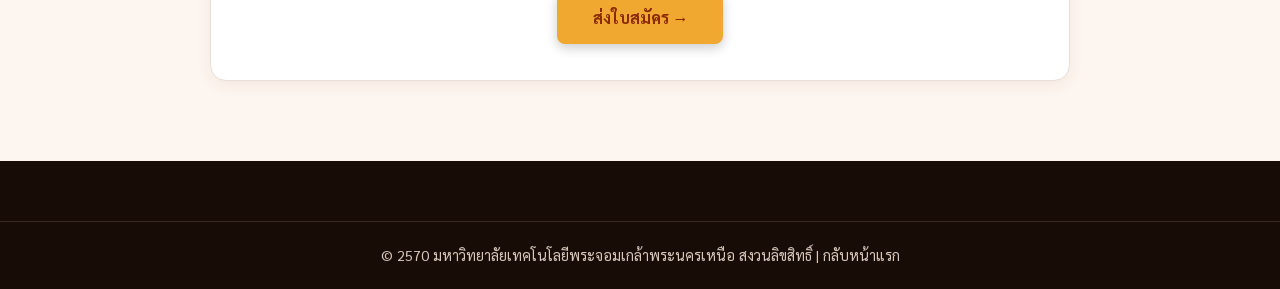
<file: terms.html>
<!DOCTYPE html>
<html lang="th">
<head>
  <meta charset="UTF-8">
  <meta name="viewport" content="width=device-width, initial-scale=1.0">
  <title>สมัครเรียน | ระบบรับสมัครนักศึกษาใหม่ มจพ.</title>
  <link rel="preconnect" href="https://fonts.googleapis.com">
  <link rel="preconnect" href="https://fonts.gstatic.com" crossorigin>
  <link href="https://fonts.googleapis.com/css2?family=Sarabun:wght@400;500;600;700;800&display=swap" rel="stylesheet">
  <link rel="stylesheet" href="style.css">
</head>
<body>
  <header class="header"><div class="header-inner"><a href="index.html" class="brand"><span class="logo-box"><span class="logo-circle">มจพ.</span></span><span class="brand-text"><strong>ระบบรับสมัครนักศึกษาใหม่</strong><small>KMUTNB Admission System 2027</small></span></a><nav class="nav"><a href="index.html">หน้าแรก</a><a href="terms.html" class="active">สมัครเรียน</a><a href="status.html">ตรวจสอบสถานะ</a><a href="result.html">ประกาศผล</a><a href="index.html#schedule">กำหนดการ</a><a href="login.html" class="btn-apply">เข้าสู่ระบบ</a></nav></div></header>
  <section class="page-head"><h1>สมัครเรียน</h1><p>ยื่นใบสมัคร อัปโหลดเอกสาร ผ่านระบบออนไลน์</p></section>
  <main class="section cream"><div class="container">
    <div class="card form-card">
      <h3 style="margin-top:0">ข้อตกลงและเงื่อนไขการสมัคร</h3>
      <div class="terms"><ol>
        <li>ผู้สมัครต้องกรอกข้อมูลตามจริงและครบถ้วน</li>
        <li>เอกสารแนบต้องชัดเจน เป็นไฟล์ .pdf หรือ .jpg ขนาดไม่เกิน 2 MB ต่อไฟล์</li>
        <li>ค่าสมัครไม่สามารถขอคืนได้ในทุกกรณี</li>
        <li>มหาวิทยาลัยขอสงวนสิทธิ์ยกเลิกสิทธิ์หากพบว่าข้อมูลเป็นเท็จ</li>
      </ol></div>
      <form action="#" method="post">
        <label class="check"><input type="checkbox" required> ข้าพเจ้าได้อ่านและยอมรับข้อตกลงและเงื่อนไขข้างต้น</label>
        <h3>ข้อมูลผู้สมัคร</h3>
        <div class="form-grid">
          <label>คำนำหน้า<select required><option value="">เลือก</option><option>นาย</option><option>นางสาว</option><option>นาง</option></select></label>
          <label>เลขบัตรประชาชน<input type="text" inputmode="numeric" maxlength="13" pattern="[0-9]{13}" required></label>
          <label>ชื่อ<input type="text" required></label>
          <label>นามสกุล<input type="text" required></label>
          <label>วันเกิด<input type="date" required></label>
          <label>เบอร์โทรศัพท์<input type="tel" required></label>
          <label>อีเมล<input type="email" required></label>
          <label>ระดับที่สมัคร<select required><option value="">เลือก</option><option>ปวช.</option><option>ปริญญาตรี</option><option>ปริญญาโท</option><option>ปริญญาเอก</option></select></label>
        </div>
        <h3>ข้อมูลการสมัคร</h3>
        <div class="form-grid">
          <label>รอบการรับสมัคร<select required><option value="">เลือก</option><option>รอบที่ 1 Portfolio</option><option>รอบที่ 2 Quota</option><option>รอบที่ 3 Admission</option><option>รอบที่ 4 Direct Admission</option></select></label>
          <label>คณะ<select required><option value="">เลือก</option><option>วิศวกรรมศาสตร์</option><option>เทคโนโลยีสารสนเทศ</option><option>ครุศาสตร์อุตสาหกรรม</option><option>วิทยาศาสตร์</option><option>สถาปัตยกรรมฯ</option><option>พยาบาลศาสตร์</option><option>บริหารธุรกิจ</option><option>อุตสาหกรรมสร้างสรรค์</option></select></label>
          <label>สาขาวิชา (อันดับ 1)<input type="text" required></label>
          <label>GPAX<input type="number" step="0.01" min="0" max="4"></label>
        </div>
        <h3>แนบเอกสาร</h3>
        <div class="form-grid">
          <label>รูปถ่าย<input type="file" accept="image/*" required></label>
          <label>สำเนาบัตรประชาชน<input type="file" required></label>
          <label>ระเบียนแสดงผลการเรียน (ปพ.1)<input type="file" required></label>
          <label>แฟ้มสะสมผลงาน (ถ้ามี)<input type="file"></label>
        </div>
        <div class="center"><button type="submit" class="btn btn-gold btn-sub">ส่งใบสมัคร →</button></div>
      </form>
    </div>
  </div></main>
  <footer class="footer"><p class="copyright">© 2570 มหาวิทยาลัยเทคโนโลยีพระจอมเกล้าพระนครเหนือ สงวนลิขสิทธิ์ | <a href="index.html">กลับหน้าแรก</a></p></footer>
</body>
</html>
</file>
<file: style.css>
/* =====================================================
   ระบบรับสมัครนักศึกษาใหม่ มจพ. - style.css
   เขียนเองทั้งหมด ไม่ใช้ Framework
   ===================================================== */

/* ---------- 1) ตัวแปรสี (แก้สีทั้งเว็บได้ที่นี่ที่เดียว) ---------- */
:root {
  --orange: #c84b0a;        /* สีหลัก */
  --orange-dark: #8a2a00;   /* สีส้มเข้ม */
  --orange-light: #f47a35;  /* สีส้มอ่อน */
  --gold: #f0a830;          /* สีทอง (ปุ่ม/ตัวเลข) */
  --cream: #fdf5ef;         /* พื้นหลังครีม */
  --dark: #180d06;          /* พื้นหลัง footer */
  --text: #222222;
  --gray: #666666;
  --border: #eadfd7;
}

/* ---------- 2) ค่าเริ่มต้น (Reset) ---------- */
* {
  margin: 0;
  padding: 0;
  box-sizing: border-box;
}

html {
  scroll-behavior: smooth;   /* เลื่อนหน้าแบบนุ่มๆ เมื่อกดเมนู */
  scroll-padding-top: 90px;  /* กันหัวข้อโดนเมนูบัง */
}

body {
  font-family: 'Sarabun', Tahoma, sans-serif;
  color: var(--text);
  line-height: 1.6;
  background: #fff;
}

a { text-decoration: none; color: inherit; }
ul { list-style: none; }

/* ---------- 3) ส่วนที่ใช้ซ้ำ ---------- */
.container {
  max-width: 1200px;
  margin: 0 auto;
  padding: 0 24px;
}
.container.narrow { max-width: 800px; }

.center { text-align: center; margin-top: 40px; }

.section { padding: 80px 0; }
.section.white { background: #fff; }
.section.cream { background: var(--cream); }

/* หัวข้อของแต่ละ section */
.section-head {
  text-align: center;
  margin-bottom: 50px;
}
.section-head h2 {
  font-size: 2.4rem;
  font-weight: 800;
  margin: 14px 0;
}
.section-head h2 span { color: var(--orange); }
.section-head p {
  color: var(--gray);
  max-width: 700px;
  margin: 18px auto 0;
}
.pill {
  display: inline-block;
  padding: 4px 22px;
  border: 1px solid #f3cdb6;
  background: #fff6f0;
  color: var(--orange);
  border-radius: 30px;
  font-size: 0.9rem;
  font-weight: 700;
}
.line {
  width: 76px;
  height: 4px;
  margin: 0 auto;
  border-radius: 4px;
  background: linear-gradient(90deg, var(--orange), var(--gold));
}

/* ปุ่ม */
.btn {
  display: inline-block;
  padding: 14px 34px;
  border-radius: 8px;
  font-weight: 700;
  font-size: 1rem;
  border: 2px solid transparent;
  cursor: pointer;
  transition: 0.2s;
}
.btn-gold {
  background: var(--gold);
  color: var(--orange-dark);
  box-shadow: 0 4px 12px rgba(0, 0, 0, 0.2);
}
.btn-gold:hover { background: #ffbc47; transform: translateY(-2px); }

.btn-outline {
  border-color: var(--orange);
  color: var(--orange);
  background: #fff;
}
.btn-outline:hover { background: var(--orange); color: #fff; }

.btn-outline-white {
  border-color: rgba(255, 255, 255, 0.7);
  color: #fff;
}
.btn-outline-white:hover { background: rgba(255, 255, 255, 0.15); }

.btn-block { display: block; text-align: center; }

/* การ์ดสีขาว */
.card {
  background: #fff;
  border: 1px solid var(--border);
  border-radius: 16px;
  box-shadow: 0 4px 16px rgba(120, 50, 10, 0.06);
}

/* Grid */
.grid-2 { display: grid; grid-template-columns: repeat(2, 1fr); gap: 30px; }
.grid-3 { display: grid; grid-template-columns: repeat(3, 1fr); gap: 30px; }
.grid-4 { display: grid; grid-template-columns: repeat(4, 1fr); gap: 24px; }

/* โลโก้จำลอง (ถ้ามีรูปโลโก้จริงให้ใช้ <img> แทน) */
.logo-circle {
  display: flex;
  align-items: center;
  justify-content: center;
  width: 34px;
  height: 34px;
  border-radius: 50%;
  border: 2px solid var(--orange-light);
  color: var(--orange-light);
  font-size: 0.55rem;
  font-weight: 800;
}
.logo-circle.big { width: 130px; height: 130px; font-size: 1.6rem; border-width: 5px; }

.logo-box {
  display: flex;
  align-items: center;
  justify-content: center;
  width: 66px;
  height: 50px;
  background: #fff;
  border: 1px solid #f3ebe5;
}

/* ---------- 4) แถบบนสุด ---------- */
.topbar {
  background: var(--orange-dark);
  color: #fff;
  font-size: 0.9rem;
}
.topbar-inner {
  max-width: 1400px;
  margin: 0 auto;
  padding: 8px 28px;
  display: flex;
  justify-content: space-between;
  flex-wrap: wrap;
  gap: 8px;
}
.topbar-links { display: flex; gap: 14px; }
.topbar-links a:hover { text-decoration: underline; }

/* ---------- 5) Header / เมนู ---------- */
.header {
  position: sticky;      /* ให้เมนูติดอยู่ด้านบนตอนเลื่อนหน้า */
  top: 0;
  z-index: 100;
  background: #fff;
  border-bottom: 3px solid var(--orange);
  box-shadow: 0 2px 10px rgba(0, 0, 0, 0.08);
}
.header-inner {
  max-width: 1400px;
  margin: 0 auto;
  padding: 10px 28px;
  display: flex;
  align-items: center;
  justify-content: space-between;
  gap: 20px;
}
.brand { display: flex; align-items: center; gap: 16px; }
.brand-text strong { display: block; color: var(--orange); font-size: 1.15rem; line-height: 1.2; }
.brand-text small { color: var(--gray); font-size: 0.85rem; }

.nav { display: flex; align-items: center; gap: 8px; flex-wrap: wrap; }
.nav a {
  padding: 8px 16px;
  border-radius: 8px;
  font-weight: 600;
  color: #333;
  position: relative;
}
.nav a:hover { color: var(--orange); }
.nav a.active {
  color: var(--orange);
  background: #fff6f0;
}
.nav a.active::after {                /* เส้นใต้เมนูที่เลือกอยู่ */
  content: "";
  position: absolute;
  left: 18%;
  right: 18%;
  bottom: 2px;
  height: 3px;
  border-radius: 3px;
  background: var(--orange);
}
.nav a.btn-apply {
  background: var(--orange);
  color: #fff;
  margin-left: 14px;
  padding: 11px 24px;
}
.nav a.btn-apply:hover { background: var(--orange-dark); color: #fff; }

/* ---------- 6) Hero ---------- */
.hero {
  background: linear-gradient(135deg, #8a2a00 0%, #b23e06 50%, #cc6a18 100%);
  color: #fff;
  padding: 90px 0 60px;
}
.hero-inner {
  max-width: 1400px;
  margin: 0 auto;
  padding: 0 28px;
  display: flex;
  align-items: center;
  justify-content: space-between;
  gap: 40px;
}
.hero-text { flex: 1; }

.badge-open {
  display: inline-flex;
  align-items: center;
  gap: 10px;
  padding: 8px 20px;
  border: 1px solid rgba(255, 255, 255, 0.35);
  background: rgba(255, 255, 255, 0.15);
  border-radius: 30px;
  font-size: 0.9rem;
  font-weight: 600;
  margin-bottom: 26px;
}
.dot { width: 9px; height: 9px; border-radius: 50%; background: var(--gold); }

.hero h1 { font-size: 3.6rem; line-height: 1.3; font-weight: 800; margin-bottom: 20px; }
.hero h1 .gold { color: var(--gold); }
.hero p { font-size: 1.15rem; font-weight: 500; opacity: 0.95; }

.hero-buttons { display: flex; gap: 16px; flex-wrap: wrap; margin: 34px 0; }

.stats {
  display: flex;
  gap: 40px;
  flex-wrap: wrap;
  padding-top: 26px;
  border-top: 1px solid rgba(255, 255, 255, 0.25);
  max-width: 660px;
}
.stats div { text-align: center; }
.stats b { display: block; font-size: 2rem; color: var(--gold); line-height: 1.2; }
.stats span { font-size: 0.9rem; opacity: 0.9; }

.hero-logo { flex: 1; display: flex; justify-content: center; }
.ring {
  width: 350px;
  height: 350px;
  border: 3px solid rgba(255, 255, 255, 0.3);
  border-radius: 50%;
  display: flex;
  align-items: center;
  justify-content: center;
}
.logo-white {
  background: #fff;
  width: 250px;
  height: 190px;
  display: flex;
  align-items: center;
  justify-content: center;
  box-shadow: 0 10px 30px rgba(0, 0, 0, 0.3);
}
.logo-white.small { width: 100px; height: 76px; box-shadow: none; }
.logo-white.small .logo-circle { width: 56px; height: 56px; font-size: 0.8rem; }

/* ---------- 7) แถบประกาศ ---------- */
.announce { background: #c84b0a; color: #fff; }
.announce-inner {
  max-width: 1400px;
  margin: 0 auto;
  padding: 16px 28px;
  display: flex;
  align-items: center;
  gap: 24px;
}
.announce-tag {
  background: #fff;
  color: var(--orange);
  font-weight: 700;
  padding: 4px 16px;
  border-radius: 30px;
  white-space: nowrap;
  font-size: 0.9rem;
}
.announce p { font-weight: 500; }

/* ---------- 8) หลักสูตร ---------- */
.program {
  padding: 34px 32px;
  position: relative;
  overflow: hidden;
  display: flex;
  flex-direction: column;
}
.program::before {                       /* แถบสีด้านบนการ์ด */
  content: "";
  position: absolute;
  top: 0; left: 0; right: 0;
  height: 5px;
  background: linear-gradient(90deg, var(--orange), var(--gold));
}
.program-icon {
  width: 70px;
  height: 70px;
  border-radius: 12px;
  background: var(--cream);
  display: flex;
  align-items: center;
  justify-content: center;
  font-size: 2rem;
  margin-bottom: 26px;
}
.level { color: var(--orange); font-weight: 700; }
.program h3 { font-size: 1.6rem; margin: 6px 0 12px; }
.program p { color: #555; margin-bottom: 20px; flex: 1; }
.tags { display: flex; gap: 12px; flex-wrap: wrap; margin-bottom: 26px; }
.tag {
  background: #f4f4f4;
  color: #555;
  padding: 5px 16px;
  border-radius: 30px;
  font-size: 0.9rem;
}

/* ---------- 9) ขั้นตอนการสมัคร ---------- */
.steps {
  display: grid;
  grid-template-columns: repeat(4, 1fr);
  gap: 20px;
  position: relative;
  text-align: center;
}
.steps::before {                          /* เส้นเชื่อมระหว่างวงกลม */
  content: "";
  position: absolute;
  top: 43px;
  left: 12.5%;
  right: 12.5%;
  height: 4px;
  background: linear-gradient(90deg, var(--orange), var(--gold));
}
.step { position: relative; padding: 0 12px; }
.step-num {
  width: 88px;
  height: 88px;
  margin: 0 auto 22px;
  border-radius: 50%;
  background: var(--orange);
  color: #fff;
  border: 5px solid #fff;
  box-shadow: 0 4px 14px rgba(200, 75, 10, 0.35);
  display: flex;
  align-items: center;
  justify-content: center;
  font-size: 1.7rem;
  font-weight: 800;
  position: relative;
}
.step h3 { font-size: 1.15rem; margin-bottom: 6px; }
.step p { color: #555; font-size: 0.95rem; }

/* ---------- 10) กำหนดการ (ตาราง) ---------- */
.schedule { overflow: hidden; }
.schedule-head {
  background: linear-gradient(135deg, var(--orange-dark), var(--orange));
  color: #fff;
  padding: 26px 30px;
  display: flex;
  align-items: center;
  gap: 18px;
}
.schedule-icon { font-size: 1.8rem; }
.schedule-head h3 { font-size: 1.3rem; }
.schedule-head small { opacity: 0.9; font-weight: 600; }

table { width: 100%; border-collapse: collapse; }
th {
  background: var(--cream);
  color: var(--orange);
  text-align: left;
  padding: 14px 24px;
  font-size: 0.9rem;
}
td { padding: 16px 24px; border-top: 1px solid #eee; }
.status {
  display: inline-block;
  padding: 2px 14px;
  border-radius: 30px;
  font-size: 0.8rem;
  font-weight: 700;
}
.status.green { background: #d9f8e3; color: #13843c; }
.status.yellow { background: #fdf0c4; color: #b9770e; }

/* ---------- 11) คณะ ---------- */
.faculty {
  padding: 34px 16px;
  text-align: center;
  transition: 0.2s;
}
.faculty:hover {
  border-color: var(--orange);
  transform: translateY(-4px);
  box-shadow: 0 10px 24px rgba(200, 75, 10, 0.18);
}
.faculty-icon { display: block; font-size: 2.6rem; margin-bottom: 16px; }
.faculty h3 { font-size: 1.05rem; margin-bottom: 8px; }
.faculty b { color: var(--orange); font-size: 0.95rem; }

/* ---------- 12) ข่าวสาร ---------- */
.news-layout {
  display: grid;
  grid-template-columns: 2fr 1fr;
  gap: 36px;
  align-items: start;
}
.news-main { overflow: hidden; }
.news-cover {
  position: relative;
  height: 260px;
  background: linear-gradient(135deg, #8a2a00, #f47a35);
  display: flex;
  align-items: center;
  justify-content: center;
}
.news-tag {
  position: absolute;
  top: 20px;
  left: 20px;
  background: var(--gold);
  color: var(--orange-dark);
  font-weight: 700;
  font-size: 0.85rem;
  padding: 4px 16px;
  border-radius: 30px;
}
.news-body { padding: 30px; }
.date { font-size: 0.9rem; color: var(--gray); }
.news-body h3 { font-size: 1.5rem; margin: 10px 0; }
.desc { color: #555; margin-bottom: 22px; }
.read-more { color: var(--orange); font-weight: 700; }
.read-more:hover { text-decoration: underline; }

.news-side h3 {
  color: var(--orange);
  padding: 26px 28px;
  border-bottom: 1px solid #eee;
  font-size: 1.2rem;
}
.news-side li a {
  display: block;
  padding: 18px 28px;
  border-bottom: 1px solid #eee;
  font-weight: 700;
  line-height: 1.5;
}
.news-side li:last-child a { border-bottom: none; }
.news-side li a:hover { background: var(--cream); color: var(--orange); }
.news-side .date { display: block; font-weight: 400; margin-bottom: 4px; }

/* ---------- 13) FAQ ---------- */
.faq {
  background: #fff;
  border: 1px solid var(--border);
  border-radius: 14px;
  margin-bottom: 16px;
  overflow: hidden;
}
.faq summary {
  list-style: none;                 /* ซ่อนลูกศรเดิมของ browser */
  cursor: pointer;
  padding: 26px 30px;
  font-weight: 700;
  display: flex;
  justify-content: space-between;
  align-items: center;
  gap: 16px;
}
.faq summary::-webkit-details-marker { display: none; }
.faq summary::after {               /* ปุ่ม + */
  content: "+";
  flex-shrink: 0;
  width: 36px;
  height: 36px;
  border-radius: 50%;
  background: var(--cream);
  color: var(--orange);
  font-size: 1.4rem;
  display: flex;
  align-items: center;
  justify-content: center;
}
.faq[open] summary::after { content: "−"; }   /* เปิดอยู่ให้เป็น − */
.faq p { padding: 0 30px 26px; color: #555; }

/* ---------- 14) พร้อมสมัคร + ติดต่อ ---------- */
.cta {
  background: linear-gradient(135deg, #8a2a00 0%, #b23e06 55%, #c84b0a 100%);
  color: #fff;
  text-align: center;
  padding: 80px 0 70px;
}
.cta h2 { font-size: 2.6rem; font-weight: 800; }
.cta p { font-size: 1.15rem; margin: 18px 0 34px; opacity: 0.95; }

.contact {
  display: flex;
  justify-content: center;
  gap: 24px;
  flex-wrap: wrap;
  margin-top: 56px;
}
.contact-box {
  display: flex;
  align-items: center;
  gap: 18px;
  padding: 24px 38px;
  background: rgba(255, 255, 255, 0.14);
  border: 1px solid rgba(255, 255, 255, 0.28);
  border-radius: 16px;
  text-align: center;
}
.contact-box .ci { font-size: 1.8rem; }
.contact-box small { display: block; opacity: 0.85; font-weight: 600; }
.contact-box b { font-size: 1.25rem; }

/* ---------- 15) Footer ---------- */
.footer { background: var(--dark); color: #d9c9be; padding: 60px 0 0; }
.footer-inner {
  max-width: 1400px;
  margin: 0 auto;
  padding: 0 28px 50px;
  display: grid;
  grid-template-columns: 1.6fr 1fr 1fr 1fr;
  gap: 50px;
}
.footer-brand {
  display: flex;
  align-items: center;
  gap: 16px;
  color: #fff;
  margin-bottom: 22px;
  line-height: 1.4;
}
.footer-about p { font-size: 0.95rem; }

.footer-col h4 {
  color: #fff;
  font-size: 1.15rem;
  padding-bottom: 14px;
  margin-bottom: 18px;
  border-bottom: 1px solid #3a2a20;
}
.footer-col li { margin-bottom: 14px; }
.footer-col a { font-size: 0.95rem; }
.footer-col a:hover { color: var(--gold); }

.copyright {
  text-align: center;
  padding: 22px 16px;
  border-top: 1px solid #3a2a20;
  font-size: 0.9rem;
}

/* =====================================================
   Responsive : ปรับให้ดูได้บนแท็บเล็ตและมือถือ
   ===================================================== */

/* แท็บเล็ต */
@media (max-width: 1000px) {
  .grid-3 { grid-template-columns: 1fr; }
  .grid-4 { grid-template-columns: repeat(2, 1fr); }
  .grid-2 { grid-template-columns: 1fr; }
  .news-layout { grid-template-columns: 1fr; }
  .steps { grid-template-columns: repeat(2, 1fr); row-gap: 40px; }
  .steps::before { display: none; }
  .footer-inner { grid-template-columns: 1fr 1fr; }
  .hero-inner { flex-direction: column; text-align: center; }
  .hero-buttons, .stats { justify-content: center; margin-left: auto; margin-right: auto; }
  .header-inner { flex-direction: column; }
  .nav { justify-content: center; }
  html { scroll-padding-top: 150px; }
}

/* มือถือ */
@media (max-width: 600px) {
  .topbar-inner { justify-content: center; text-align: center; font-size: 0.8rem; }
  .hero { padding: 50px 0; }
  .hero h1 { font-size: 2.5rem; }
  .ring { width: 250px; height: 250px; }
  .logo-white { width: 180px; height: 140px; }
  .logo-circle.big { width: 90px; height: 90px; font-size: 1.1rem; }
  .section { padding: 55px 0; }
  .section-head h2, .cta h2 { font-size: 1.7rem; }
  .grid-4 { grid-template-columns: 1fr; }
  .steps { grid-template-columns: 1fr; }
  .announce-inner { flex-direction: column; text-align: center; gap: 10px; }
  .footer-inner { grid-template-columns: 1fr; }
  .contact-box { width: 100%; padding: 20px; }
  th, td { padding: 12px; font-size: 0.85rem; }
  .nav a { padding: 6px 10px; font-size: 0.9rem; }
  .nav a.btn-apply { margin-left: 0; }
}

/* =====================================================
   ส่วนเพิ่มเติม: สไลด์แบนเนอร์ / หน้าย่อย / ฟอร์ม
   ===================================================== */
.slider { max-width: 1400px; margin: 30px auto 0; padding: 0 28px; }
.slides { position: relative; height: 240px; border-radius: 16px; overflow: hidden; box-shadow: 0 4px 16px rgba(120, 50, 10, 0.15); }
.slide { position: absolute; inset: 0; display: flex; flex-direction: column; justify-content: center; padding: 0 60px; color: #fff; opacity: 0; animation: fade 15s infinite; }
.slide:nth-child(1) { background: linear-gradient(135deg, #8a2a00, #f47a35); }
.slide:nth-child(2) { background: linear-gradient(135deg, #b23e06, #f0a830); animation-delay: 5s; }
.slide:nth-child(3) { background: linear-gradient(135deg, #180d06, #c84b0a); animation-delay: 10s; }
.slide h3 { font-size: 2rem; }
.slide a { color: var(--gold); font-weight: 700; margin-top: 10px; }
.slide:nth-child(2) a { color: var(--orange-dark); }
@keyframes fade { 0% { opacity: 0; } 6%, 33% { opacity: 1; } 39%, 100% { opacity: 0; } }

.page-head { background: linear-gradient(135deg, #8a2a00, #c84b0a); color: #fff; text-align: center; padding: 50px 24px; }
.page-head h1 { font-size: 2.4rem; font-weight: 800; }
.page-head p { opacity: 0.9; }

.form-card { max-width: 860px; margin: 0 auto; padding: 36px; }
.form-card h3 { color: var(--orange); margin: 26px 0 12px; font-size: 1.2rem; }
.form-grid { display: grid; grid-template-columns: repeat(2, 1fr); gap: 18px; }
.form-card label { display: block; font-weight: 600; font-size: 0.95rem; }
.form-card input, .form-card select { width: 100%; margin-top: 6px; padding: 11px 14px; border: 1px solid var(--border); border-radius: 8px; font: inherit; background: #fff; }
.form-card input:focus, .form-card select:focus { outline: 2px solid var(--orange-light); }
.form-card .check { display: flex; gap: 10px; align-items: flex-start; font-weight: 400; margin: 16px 0; }
.form-card .check input { width: auto; margin-top: 6px; }
.terms { background: var(--cream); border-radius: 10px; padding: 20px 28px; color: #555; }
.terms ol { padding-left: 20px; }
.terms li { margin-bottom: 6px; }
.btn-sub { font-family: inherit; }
.status.red { background: #fde0dc; color: #b3261e; }
.table-wrap { overflow-x: auto; margin-top: 26px; }
.form-links { display: flex; justify-content: space-between; font-size: 0.95rem; margin-top: 18px; }
.form-links a { color: var(--orange); font-weight: 600; }
.social a { margin-right: 14px; color: var(--gold); font-weight: 600; }
.social { margin-top: 14px; }

@media (max-width: 600px) {
  .form-grid { grid-template-columns: 1fr; }
  .form-card { padding: 22px; }
  .slide { padding: 0 24px; }
  .slide h3 { font-size: 1.4rem; }
}
</file>
